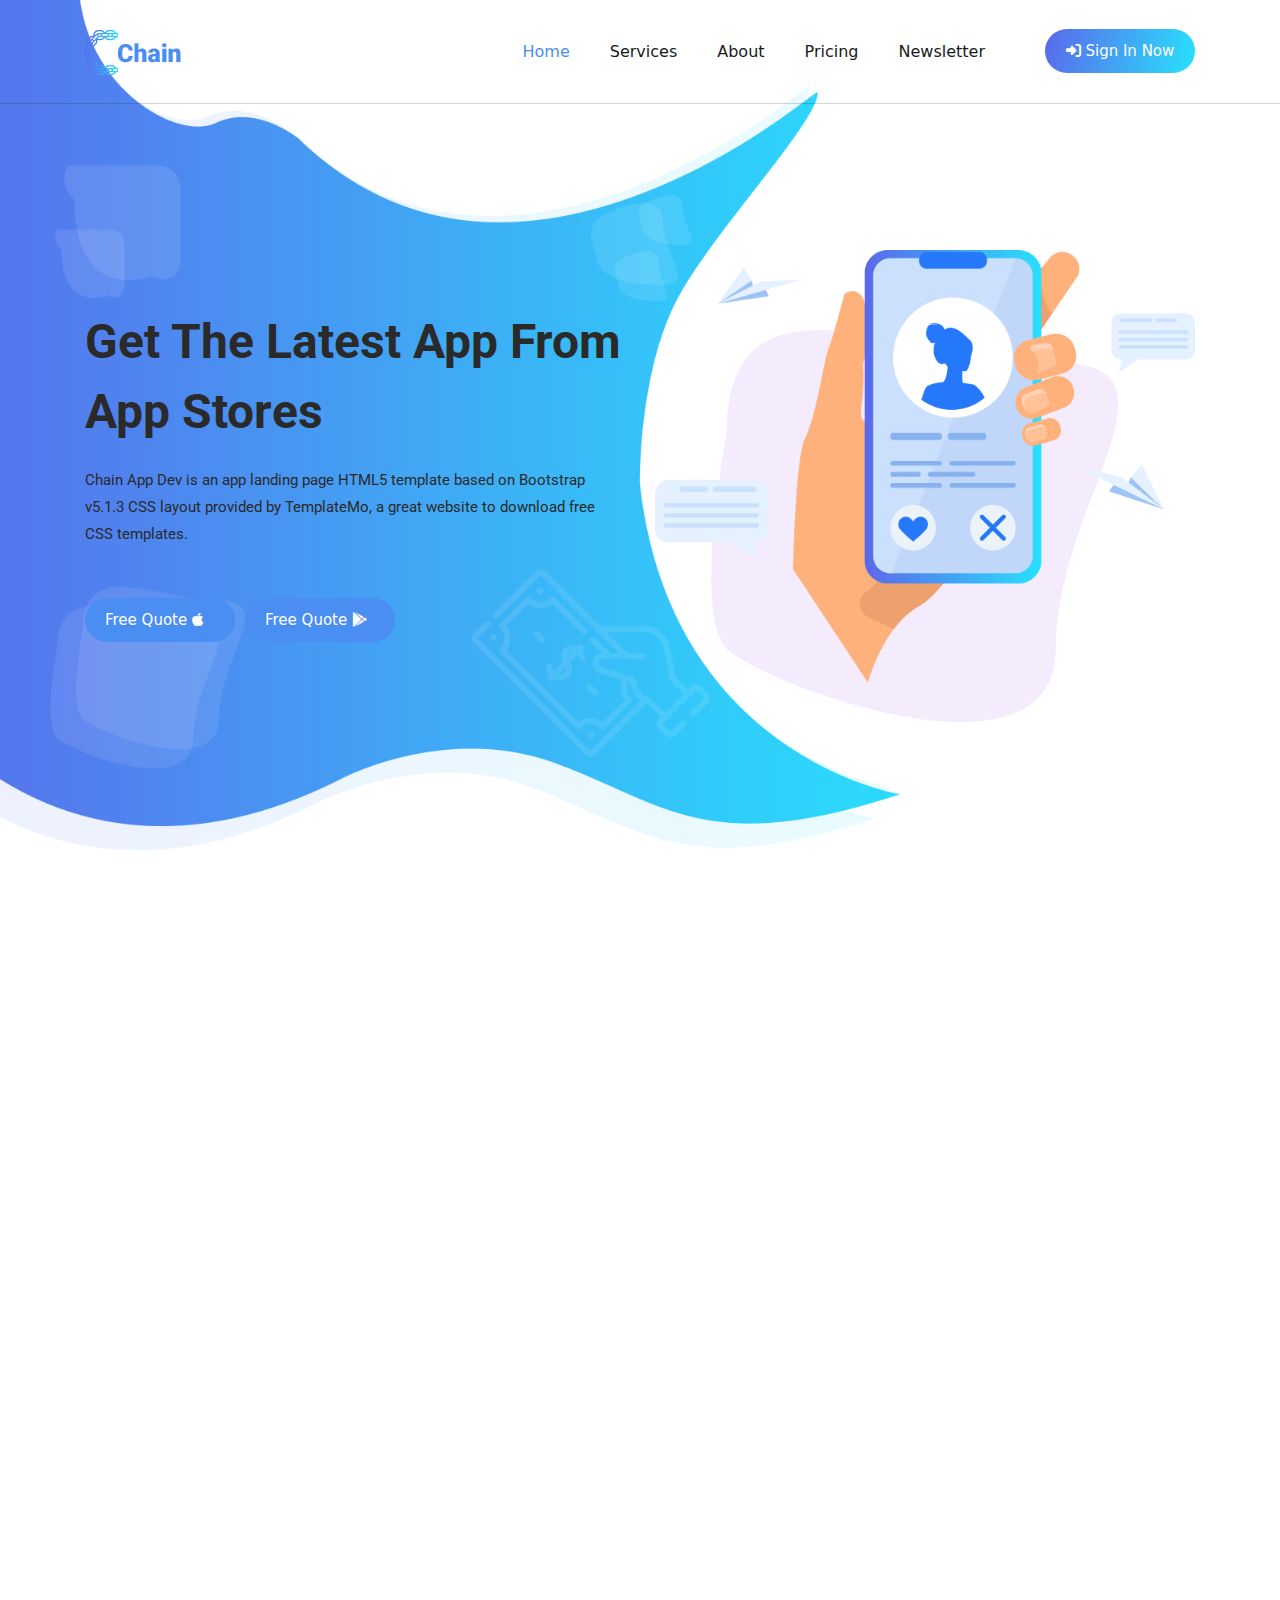
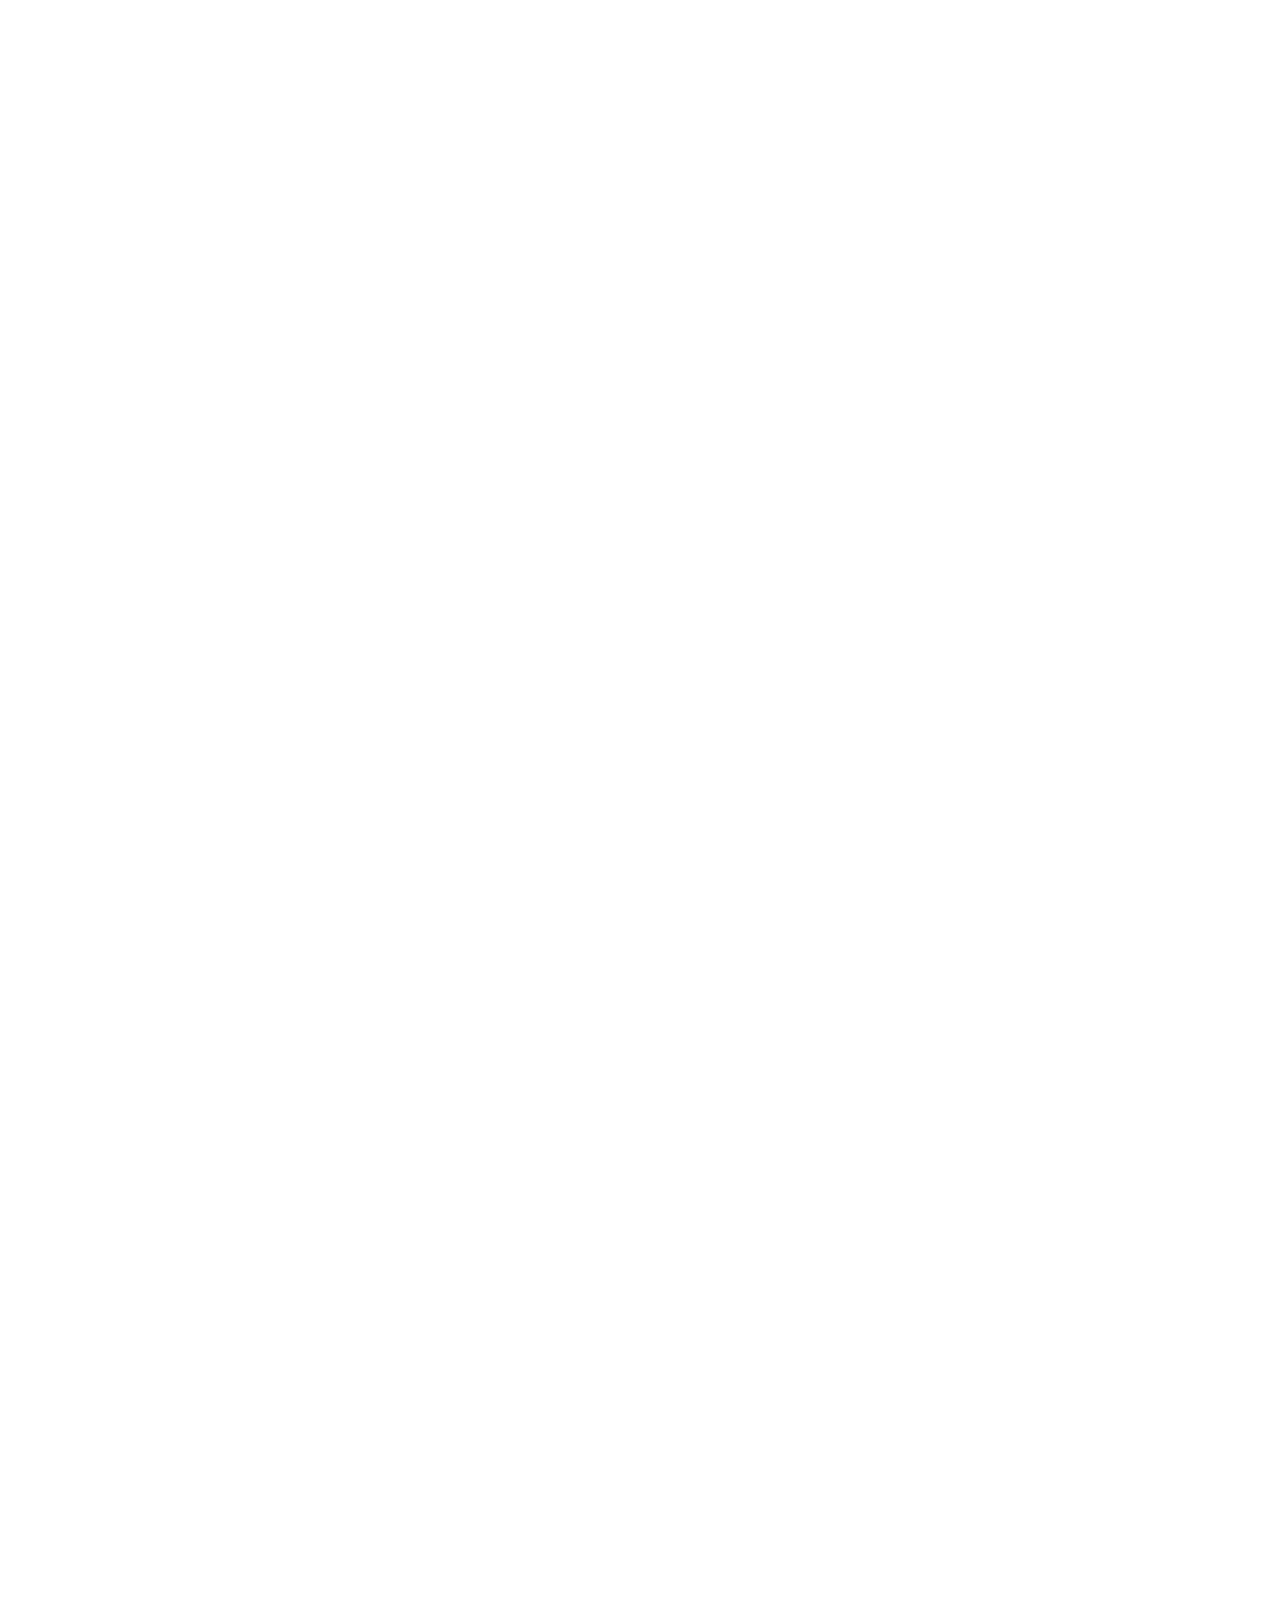
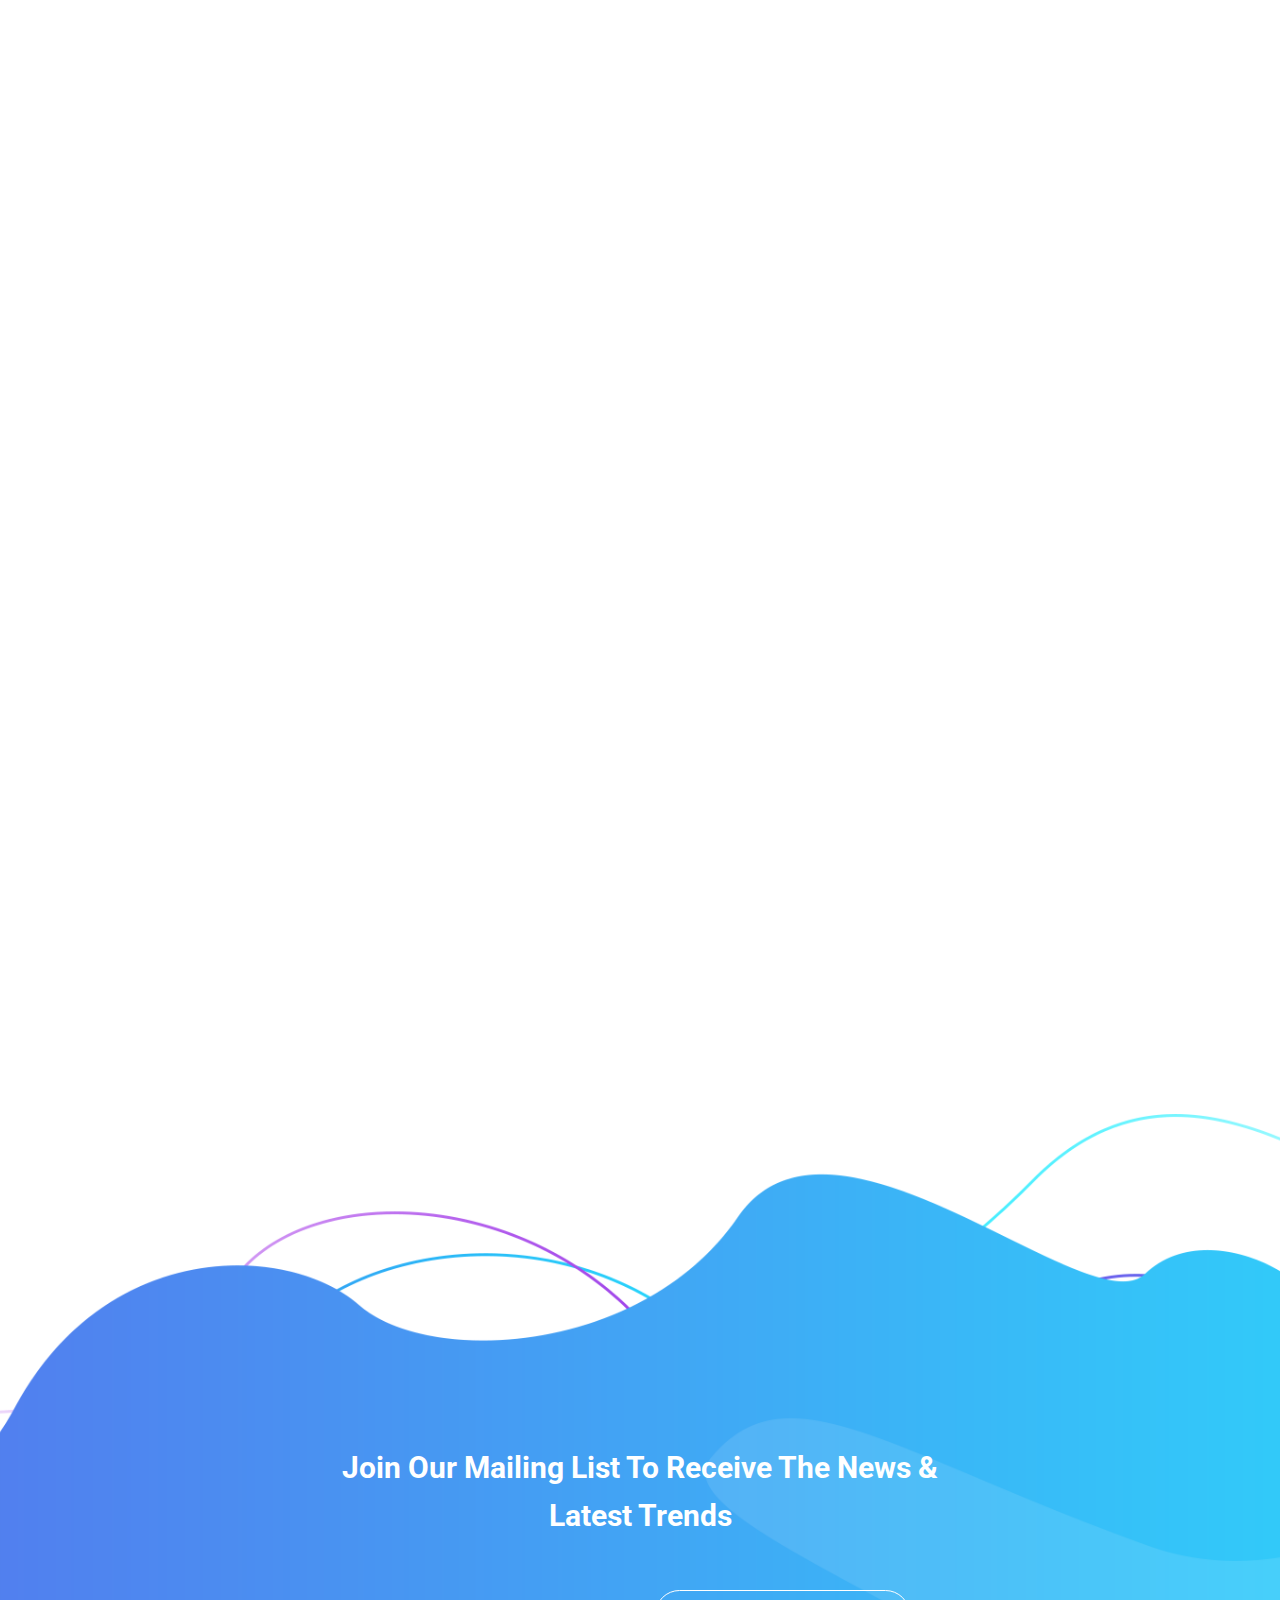
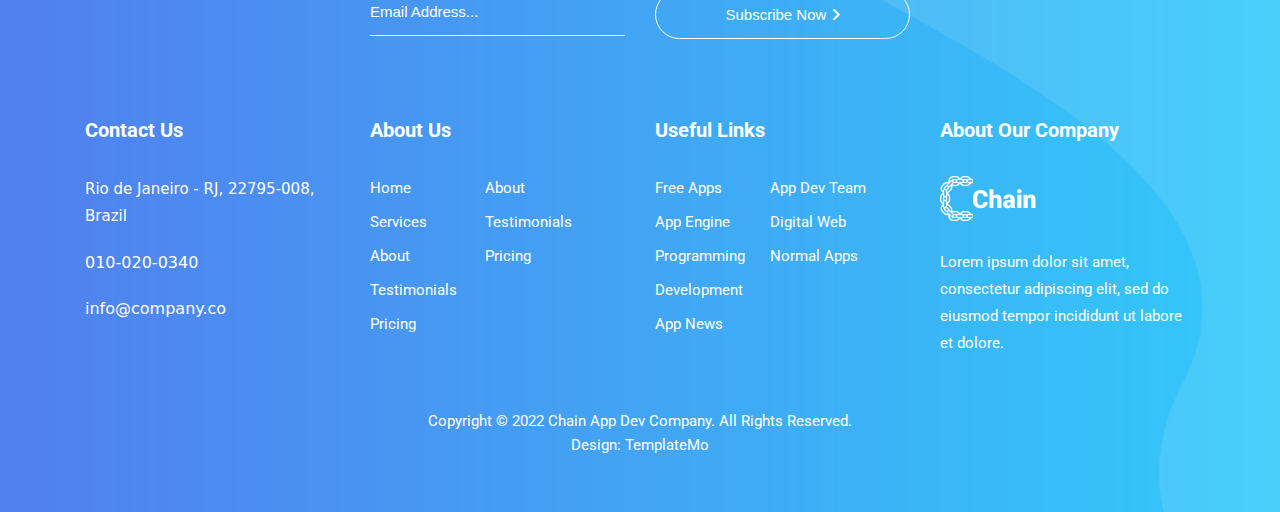
<file: Chain/index.html>
<!DOCTYPE html>
<html lang="en">
  <head>
    <meta charset="UTF-8" />
    <meta name="viewport" content="width=device-width, initial-scale=1.0" />
    <title>Chain</title>
    <link
      rel="icon"
      href="https://cdn.icon-icons.com/icons2/2072/PNG/512/chain_connect_hyper_internet_link_security_web_icon_127072.png"
    />
    <link rel="preconnect" href="https://fonts.googleapis.com" />
    <!-- Google Fonts -->
    <link rel="preconnect" href="https://fonts.gstatic.com" crossorigin />
    <link
      href="https://fonts.googleapis.com/css2?family=Roboto&display=swap"
      rel="stylesheet"
    />
    <link rel="stylesheet" href="styles/all.css" />
    <!-- Font Awesome -->
    <link rel="stylesheet" type="text/css" href="styles/app.css" />
    <link rel="stylesheet" type="text/css" href="styles/grid.css" />

    <!-- Scripts -->
    <script defer src="script/app.js"></script>
  </head>
  <body>
    <header class="header">
      <div class="container">
        <div class="row">
          <div class="col-12">
            <nav class="nav">
              <div class="nav-mobail">
                <div class="nav-logo">
                  <img src="image/logo.png" class="nav-logo__img" />
                </div>
                <div class="nav-btn">
                  <i class="fa fa-bars"></i>
                </div>
              </div>
              <div class="nav-menu">
                <ul class="menu">
                  <li class="menu__item">
                    <a href="#home" class="menu__link">Home</a>
                  </li>
                  <li class="menu__item">
                    <a href="#services" class="menu__link">Services</a>
                  </li>
                  <li class="menu__item">
                    <a href="#about" class="menu__link">About</a>
                  </li>
                  <li class="menu__item">
                    <a href="#pricing" class="menu__link">Pricing</a>
                  </li>
                  <li class="menu__item">
                    <a href="#newsletter" class="menu__link">Newsletter</a>
                  </li>
                </ul>
                <div class="nav-menu__btn">
                  <a href="#" class="nav-menu__link btn">
                    <i class="fa fa-sign-in-alt"></i>
                    <!-- icon -->
                    Sign In Now
                  </a>
                </div>
              </div>
            </nav>
          </div>
        </div>
      </div>
    </header>
    <main class="main">
      <section class="main-banner item" id="home">
        <div class="container">
          <div class="row align-items-center">
            <div class="col-12 col-lg-6">
              <div class="main-banner__content">
                <h1 class="main-banner__title">
                  Get The Latest App From App Stores
                </h1>
                <p class="main-banner__caption caption">
                  Chain App Dev is an app landing page HTML5 template based on
                  Bootstrap v5.1.3 CSS layout provided by TemplateMo, a great
                  website to download free CSS templates.
                </p>
                <div class="main-banner__links">
                  <a href="#" class="main-banner__link btn">
                    Free Quote
                    <i class="fa-brands fa-apple"></i>
                  </a>
                  <a href="#" class="main-banner__link btn">
                    Free Quote
                    <i class="fa-brands fa-google-play"></i>
                  </a>
                </div>
              </div>
            </div>
            <div class="col-12 col-lg-6">
              <div class="main-banner__image">
                <img
                  src="image/slider-dec.png"
                  alt="slider dec"
                  class="main-banner__img"
                />
              </div>
            </div>
          </div>
        </div>
      </section>
      <section class="services item" id="services">
        <div class="container">
          <div class="row">
            <div class="col-12">
              <div class="services-heading">
                <h2 class="services-heading__title title-two line">
                  Amazing
                  <span class="title__link--color">Services & Features</span>
                  For You
                </h2>
                <p class="services-heading__caption caption caption-width">
                  If you need the greatest collection of HTML templates for your
                  business, please visit
                  <a href="#" class="services-heading__caption--color"
                    >TooCSS</a
                  >
                  Blog. If you need to have a contact form PHP script, go to
                  <a href="#" class="services-heading__caption--color"
                    >our contact page</a
                  >
                  for more information.
                </p>
              </div>
            </div>
            <div class="col-12 col-lg-6 col-xl-3">
              <div class="service">
                <div class="service__logo">
                  <img
                    src="image/icon/service-icon-01.png"
                    alt=""
                    class="service__logo-img"
                  />
                </div>
                <h3 class="service__title title-tree">App Maintenance</h3>
                <p class="service__caption caption">
                  You are not allowed to redistribute this template ZIP file on
                  any other website.
                </p>
                <a href="#" class="service__link">
                  Read Me
                  <i class="fa fa-arrow-right"></i>
                </a>
              </div>
            </div>
            <div class="col-12 col-lg-6 col-xl-3">
              <div class="service">
                <div class="service__logo">
                  <img
                    src="image/icon/service-icon-02.png"
                    alt=""
                    class="service__logo-img"
                  />
                </div>
                <h3 class="service__title title-tree">Rocket Speed of App</h3>
                <p class="service__caption caption">
                  You are allowed to use the Chain App Dev HTML template. Feel
                  free to modify or edit this layout.
                </p>
                <a href="#" class="service__link">
                  Read Me
                  <i class="fa fa-arrow-right"></i>
                </a>
              </div>
            </div>
            <div class="col-12 col-lg-6 col-xl-3">
              <div class="service">
                <div class="service__logo">
                  <img
                    src="image/icon/service-icon-03.png"
                    alt=""
                    class="service__logo-img"
                  />
                </div>
                <h3 class="service__title title-tree">Multi Workflow Idea</h3>
                <p class="service__caption caption">
                  If this template is beneficial for your work, please support
                  us
                  <a href="#" class="service__caption--color"
                    >a little via PayPal</a
                  >. Thank you.
                </p>
                <a href="#" class="service__link">
                  Read Me
                  <i class="fa fa-arrow-right"></i>
                </a>
              </div>
            </div>
            <div class="col-12 col-lg-6 col-xl-3">
              <div class="service">
                <div class="service__logo">
                  <img
                    src="image/icon/service-icon-04.png"
                    alt=""
                    class="service__logo-img"
                  />
                </div>
                <h3 class="service__title title-tree">24/7 Help & Support</h3>
                <p class="service__caption caption">
                  Lorem ipsum dolor consectetur adipiscing elit sedder
                  williamsburg photo booth quinoa and fashion axe.
                </p>
                <a href="#" class="service__link">
                  Read Me
                  <i class="fa fa-arrow-right"></i>
                </a>
              </div>
            </div>
          </div>
        </div>
      </section>
      <section class="about item" id="about">
        <div class="container">
          <div class="row align-items-center">
            <div class="col-12 col-xl-6">
              <div class="about-heading">
                <h2 class="about-heading__title title-two line-left">
                  About <a href="#" class="title__link--color">What We Do</a> &
                  Who We Are
                </h2>
                <p class="about-heading__caption caption">
                  Lorem ipsum dolor sit amet, consectetur adipiscing elit, sed
                  do eismod tempor incididunt ut labore et dolore magna.
                </p>
              </div>
              <div class="row">
                <div class="col-12 col-lg-6">
                  <div class="about__item">
                    <a href="#" class="about__item-link">Maintance Problems</a>
                    <p class="about__item-caption caption">Lorem Ipsum Text</p>
                  </div>
                </div>
                <div class="col-12 col-lg-6">
                  <div class="about__item">
                    <a href="#" class="about__item-link">24/7 Support & Help</a>
                    <p class="about__item-caption caption">Lorem Ipsum Text</p>
                  </div>
                </div>
                <div class="col-12 col-lg-6">
                  <div class="about__item">
                    <a href="#" class="about__item-link">Fixing Issues About</a>
                    <p class="about__item-caption caption">Lorem Ipsum Text</p>
                  </div>
                </div>
                <div class="col-12 col-lg-6">
                  <div class="about__item about__item--mbottom">
                    <a href="#" class="about__item-link">Co.Development</a>
                    <p class="about__item-caption caption">Lorem Ipsum Text</p>
                  </div>
                </div>
              </div>
              <p class="about__caption caption">
                Lorem ipsum dolor sit amet, consectetur adipiscing elit, sed do
                eismod tempor idunte ut labore et dolore adipiscing magna.
              </p>
              <div class="about__btn">
                <a href="#" class="about__link btn">Start 14-Day Free Trial</a>
              </div>
              <span class="about__text">*No Credit Card Required</span>
            </div>
            <div class="col-12 col-xl-6">
              <div class="about-image">
                <img
                  src="image/about-right-dec.png"
                  alt="image"
                  class="about__img"
                />
              </div>
            </div>
          </div>
        </div>
      </section>
      <section class="comment">
        <div class="container">
          <div class="row align-items-center">
            <div class="col-12">
              <div class="comment-heading">
                <h2 class="comment-heading__title title-two line">
                  Check What
                  <a href="#" class="title__link--color">The Clients Say</a>
                  About Our App Dev
                </h2>
                <p class="comment-heading__caption caption caption-width">
                  Lorem ipsum dolor sit amet, consectetur adipiscing elit, sed
                  do eismod tempor incididunt ut labore et dolore magna.
                </p>
              </div>
            </div>
            <div class="col-12 col-xl-7">
              <div class="comment-clients">
                <div class="client highlight" id="1">
                  <div class="client-desc">
                    <h3 class="client-desc__name title-tree">
                      David Martino Co
                    </h3>
                    <p class="client-desc__date caption">30 November 2021</p>
                  </div>
                  <div class="client-info">
                    <p class="client-info__job">Financial Apps</p>
                    <div class="client-info__rating">
                      <i class="fa fa-star"></i>
                      <i class="fa fa-star"></i>
                      <i class="fa fa-star"></i>
                      <i class="fa fa-star"></i>
                      <i class="fa fa-star"></i>
                      4.8
                    </div>
                  </div>
                </div>
                <div class="client" id="2">
                  <div class="client-desc">
                    <h3 class="client-desc__name title-tree">
                      Jake Harris Nyo
                    </h3>
                    <p class="client-desc__date caption">29 November 2021</p>
                  </div>
                  <div class="client-info">
                    <p class="client-info__job">Digital Business</p>
                    <div class="client-info__rating">
                      <i class="fa fa-star"></i>
                      <i class="fa fa-star"></i>
                      <i class="fa fa-star"></i>
                      <i class="fa fa-star"></i>
                      <i class="fa fa-star"></i>
                      4.5
                    </div>
                  </div>
                </div>
                <div class="client" id="3">
                  <div class="client-desc">
                    <h3 class="client-desc__name title-tree">May Catherina</h3>
                    <p class="client-desc__date caption">27 November 2021</p>
                  </div>
                  <div class="client-info">
                    <p class="client-info__job">Business & Economics</p>
                    <div class="client-info__rating">
                      <i class="fa fa-star"></i>
                      <i class="fa fa-star"></i>
                      <i class="fa fa-star"></i>
                      <i class="fa fa-star"></i>
                      <i class="fa fa-star"></i>
                      4.7
                    </div>
                  </div>
                </div>
                <div class="client" id="4">
                  <div class="client-desc">
                    <h3 class="client-desc__name title-tree">Random User</h3>
                    <p class="client-desc__date caption">24 November 2021</p>
                  </div>
                  <div class="client-info">
                    <p class="client-info__job">New App Ecosystem</p>
                    <div class="client-info__rating">
                      <i class="fa fa-star"></i>
                      <i class="fa fa-star"></i>
                      <i class="fa fa-star"></i>
                      <i class="fa fa-star"></i>
                      <i class="fa fa-star"></i>
                      3.9
                    </div>
                  </div>
                </div>
                <div class="client" id="5">
                  <div class="client-desc">
                    <h3 class="client-desc__name title-tree">Mark Amber Do</h3>
                    <p class="client-desc__date caption">21 November 2021</p>
                  </div>
                  <div class="client-info">
                    <p class="client-info__job">Web Development</p>
                    <div class="client-info__rating">
                      <i class="fa fa-star"></i>
                      <i class="fa fa-star"></i>
                      <i class="fa fa-star"></i>
                      <i class="fa fa-star"></i>
                      <i class="fa fa-star"></i>
                      5.0
                    </div>
                  </div>
                </div>
              </div>
            </div>
            <div class="col-12 col-xl-5">
              <div
                class="comment-content client__comment--1 comment-content--show"
              >
                <div class="client-content">
                  <img
                    src="image/quote.png"
                    alt="qoute"
                    class="client-content__img"
                  />
                  <p class="client-content__caption">
                    “Lorem ipsum dolor sit amet, consectetur adpiscing elit, sed
                    do eismod tempor idunte ut labore et dolore magna aliqua
                    darwin kengan lorem ipsum dolor sit amet, consectetur picing
                    elit massive big blasta.”
                  </p>
                </div>
                <div class="client-person">
                  <img
                    src="image/users/user-4.jpg"
                    alt="client image"
                    class="client-person__img"
                  />
                  <div class="client-person__info">
                    <h3 class="client-person__name title-tree">
                      David Martino Co
                    </h3>
                    <p class="client-person__caption">CEO of David Company</p>
                  </div>
                </div>
              </div>
              <div class="comment-content client__comment--2">
                <div class="client-content">
                  <img
                    src="image/quote.png"
                    alt="qoute"
                    class="client-content__img"
                  />
                  <p class="client-content__caption">
                    “CTO, Lorem ipsum dolor sit amet, consectetur adpiscing
                    elit, sed do eismod tempor idunte ut labore et dolore magna
                    aliqua darwin kengan lorem ipsum dolor sit amet, consectetur
                    picing elit massive big blasta.”
                  </p>
                </div>
                <div class="client-person">
                  <img
                    src="image/users/user-1.jpg"
                    alt="client image"
                    class="client-person__img"
                  />
                  <div class="client-person__info">
                    <h3 class="client-person__name title-tree">Jake H. Nyo</h3>
                    <p class="client-person__caption">CTO of Digital Company</p>
                  </div>
                </div>
              </div>
              <div class="comment-content client__comment--3">
                <div class="client-content">
                  <img
                    src="image/quote.png"
                    alt="qoute"
                    class="client-content__img"
                  />
                  <p class="client-content__caption">
                    “May, Lorem ipsum dolor sit amet, consectetur adpiscing
                    elit, sed do eismod tempor idunte ut labore et dolore magna
                    aliqua darwin kengan lorem ipsum dolor sit amet, consectetur
                    picing elit massive big blasta.”
                  </p>
                </div>
                <div class="client-person">
                  <img
                    src="image/users/user-2.jpg"
                    alt="client image"
                    class="client-person__img"
                  />
                  <div class="client-person__info">
                    <h3 class="client-person__name title-tree">May C.</h3>
                    <p class="client-person__caption">
                      Founder of Catherina Co.
                    </p>
                  </div>
                </div>
              </div>
              <div class="comment-content client__comment--4">
                <div class="client-content">
                  <img
                    src="image/quote.png"
                    alt="qoute"
                    class="client-content__img"
                  />
                  <p class="client-content__caption">
                    “Mark, Lorem ipsum dolor sit amet, consectetur adpiscing
                    elit, sed do eismod tempor idunte ut labore et dolore magna
                    aliqua darwin kengan lorem ipsum dolor sit amet, consectetur
                    picing elit massive big blasta.”
                  </p>
                </div>
                <div class="client-person">
                  <img
                    src="image/users/user-3.jpg"
                    alt="client image"
                    class="client-person__img"
                  />
                  <div class="client-person__info">
                    <h3 class="client-person__name title-tree">Mark Am</h3>
                    <p class="client-person__caption">CTO, Amber Do Company</p>
                  </div>
                </div>
              </div>
              <div class="comment-content client__comment--5">
                <div class="client-content">
                  <img
                    src="image/quote.png"
                    alt="qoute"
                    class="client-content__img"
                  />
                  <p class="client-content__caption">
                    “Lorem ipsum dolor sit amet, consectetur adpiscing elit, sed
                    do eismod tempor idunte ut labore et dolore magna aliqua
                    darwin kengan lorem ipsum dolor sit amet, consectetur picing
                    elit massive big blasta.”
                  </p>
                </div>
                <div class="client-person">
                  <img
                    src="image/users/user-1.jpg"
                    alt="client image"
                    class="client-person__img"
                  />
                  <div class="client-person__info">
                    <h3 class="client-person__name title-tree">Random Staff</h3>
                    <p class="client-person__caption">
                      Manager, Digital Company
                    </p>
                  </div>
                </div>
              </div>
            </div>
          </div>
        </div>
      </section>
      <section class="pricing item" id="pricing">
        <div class="container">
          <div class="row align-items-center">
            <div class="col-12">
              <div class="prices-heading">
                <h2 class="prices-heading__title title-two line">
                  We Have The Best Pre-Order
                  <a href="#" class="title__link--color">Prices</a> You Can Get
                </h2>
                <p class="prices-heading__caption caption caption-width">
                  Lorem ipsum dolor sit amet, consectetur adipiscing elit, sed
                  do eismod tempor incididunt ut labore et dolore magna.
                </p>
              </div>
            </div>
            <div class="col-12 col-xl-4">
              <div class="price">
                <span class="price__press">$12</span>
                <h3 class="price__title title-tree">Standard Plan App</h3>
                <img
                  src="image/pricing-table-01.png"
                  alt="pricing"
                  class="price__img"
                />
                <ul class="price-menu">
                  <li class="price-menu__item">Lorem Ipsum Dolores</li>
                  <li class="price-menu__item">20 TB of Storage</li>
                  <li class="price-menu__item text-disabled">
                    Life-time Support
                  </li>
                  <li class="price-menu__item text-disabled">
                    Premium Add-Ons
                  </li>
                  <li class="price-menu__item text-disabled">
                    Fastest Network
                  </li>
                  <li class="price-menu__item text-disabled">More Options</li>
                </ul>
                <a href="#" class="price__link btn">Purchase This Plan Now</a>
              </div>
            </div>
            <div class="col-12 col-xl-4">
              <div class="price price-active">
                <span class="price__press price__press--mbottom">$25</span>
                <h3 class="price__title title-tree">Business Plan App</h3>
                <img
                  src="image/pricing-table-01.png"
                  alt="pricing"
                  class="price__img"
                />
                <ul class="price-menu">
                  <li class="price-menu__item">Lorem Ipsum Dolores</li>
                  <li class="price-menu__item">50 TB of Storage</li>
                  <li class="price-menu__item">Life-time Support</li>
                  <li class="price-menu__item">Premium Add-Ons</li>
                  <li class="price-menu__item text-disabled">
                    Fastest Network
                  </li>
                  <li class="price-menu__item text-disabled">More Options</li>
                </ul>
                <a href="#" class="price__link price__link--mbottom btn"
                  >Purchase This Plan Now</a
                >
              </div>
            </div>
            <div class="col-12 col-xl-4">
              <div class="price">
                <span class="price__press">$66</span>
                <h3 class="price__title title-tree">Premium Plan App</h3>
                <img
                  src="image/pricing-table-01.png"
                  alt="pricing"
                  class="price__img"
                />
                <ul class="price-menu">
                  <li class="price-menu__item">Lorem Ipsum Dolores</li>
                  <li class="price-menu__item">120 TB of Storage</li>
                  <li class="price-menu__item">Life-time Support</li>
                  <li class="price-menu__item">Premium Add-Ons</li>
                  <li class="price-menu__item">Fastest Network</li>
                  <li class="price-menu__item">More Options</li>
                </ul>
                <a href="#" class="price__link btn">Purchase This Plan Now</a>
              </div>
            </div>
          </div>
        </div>
      </section>
    </main>
    <footer class="footer item" id="newsletter">
      <div class="container">
        <div class="row align-items-center">
          <div class="col-12">
            <div class="footer-heading">
              <h2 class="footer-heading__title title-two">
                Join Our Mailing List To Receive The News & Latest Trends
              </h2>
              <form class="footer-heading__form">
                <div class="row justify-content-center">
                  <div class="col-12 col-sm-6 col-lg-4 col-xl-3">
                    <input
                      type="email"
                      placeholder="Email Address..."
                      class="footer-heading__email"
                    />
                  </div>
                  <div class="col-12 col-sm-6 col-lg-4 col-xl-3">
                    <button class="footer-heading__btn">
                      Subscribe Now
                      <i class="fa fa-angle-right"></i>
                    </button>
                  </div>
                </div>
              </form>
            </div>
          </div>
          <div class="col-12 col-md-6 col-xl-3">
            <div class="footer-pages footer-pages--mbottom">
              <h4 class="footer-pages__title title-four">Contact Us</h4>
              <p class="footer-pages__caption footer-pages__caption--padding">
                Rio de Janeiro - RJ, 22795-008, Brazil
              </p>
              <a href="#" class="footer-pages__link">010-020-0340</a>
              <a href="#" class="footer-pages__link">info@company.co</a>
            </div>
          </div>
          <div class="col-12 col-md-6 col-xl-3">
            <div class="footer-pages">
              <h4 class="footer-pages__title title-four">About Us</h4>
              <div class="footer-pages__list">
                <ul class="footer-list">
                  <li class="footer-list__item">
                    <a href="#" class="footer-list__link">Home</a>
                  </li>
                  <li class="footer-list__item">
                    <a href="#" class="footer-list__link">Services</a>
                  </li>
                  <li class="footer-list__item">
                    <a href="#" class="footer-list__link">About</a>
                  </li>
                  <li class="footer-list__item">
                    <a href="#" class="footer-list__link">Testimonials</a>
                  </li>
                  <li class="footer-list__item">
                    <a href="#" class="footer-list__link">Pricing</a>
                  </li>
                </ul>
                <ul class="footer-list">
                  <li class="footer-list__item">
                    <a href="#" class="footer-list__link">About</a>
                  </li>
                  <li class="footer-list__item">
                    <a href="#" class="footer-list__link">Testimonials</a>
                  </li>
                  <li class="footer-list__item">
                    <a href="#" class="footer-list__link">Pricing</a>
                  </li>
                </ul>
              </div>
            </div>
          </div>
          <div class="col-12 col-md-6 col-xl-3">
            <div class="footer-pages">
              <h4 class="footer-pages__title title-four">Useful Links</h4>
              <div class="footer-pages__list">
                <ul class="footer-list">
                  <li class="footer-list__item">
                    <a href="#" class="footer-list__link">Free Apps</a>
                  </li>
                  <li class="footer-list__item">
                    <a href="#" class="footer-list__link">App Engine</a>
                  </li>
                  <li class="footer-list__item">
                    <a href="#" class="footer-list__link">Programming</a>
                  </li>
                  <li class="footer-list__item">
                    <a href="#" class="footer-list__link">Development</a>
                  </li>
                  <li class="footer-list__item">
                    <a href="#" class="footer-list__link">App News</a>
                  </li>
                </ul>
                <ul class="footer-list">
                  <li class="footer-list__item">
                    <a href="#" class="footer-list__link">App Dev Team</a>
                  </li>
                  <li class="footer-list__item">
                    <a href="#" class="footer-list__link">Digital Web</a>
                  </li>
                  <li class="footer-list__item">
                    <a href="#" class="footer-list__link">Normal Apps</a>
                  </li>
                </ul>
              </div>
            </div>
          </div>
          <div class="col-12 col-md-6 col-xl-3">
            <div class="footer-pages">
              <h4 class="footer-pages__title title-four">About Our Company</h4>
              <img src="image/white-logo.png" class="footer-pages__img" />
              <p class="footer-pages__caption">
                Lorem ipsum dolor sit amet, consectetur adipiscing elit, sed do
                eiusmod tempor incididunt ut labore et dolore.
              </p>
            </div>
          </div>
          <div class="col-12">
            <div class="footer-copyright">
              <p class="footer-copyright__caption">
                Copyright © 2022 Chain App Dev Company. All Rights Reserved.
              </p>
              <p class="footer-copyright__caption">Design: TemplateMo</p>
            </div>
          </div>
        </div>
      </div>
    </footer>
  </body>
</html>
</file>
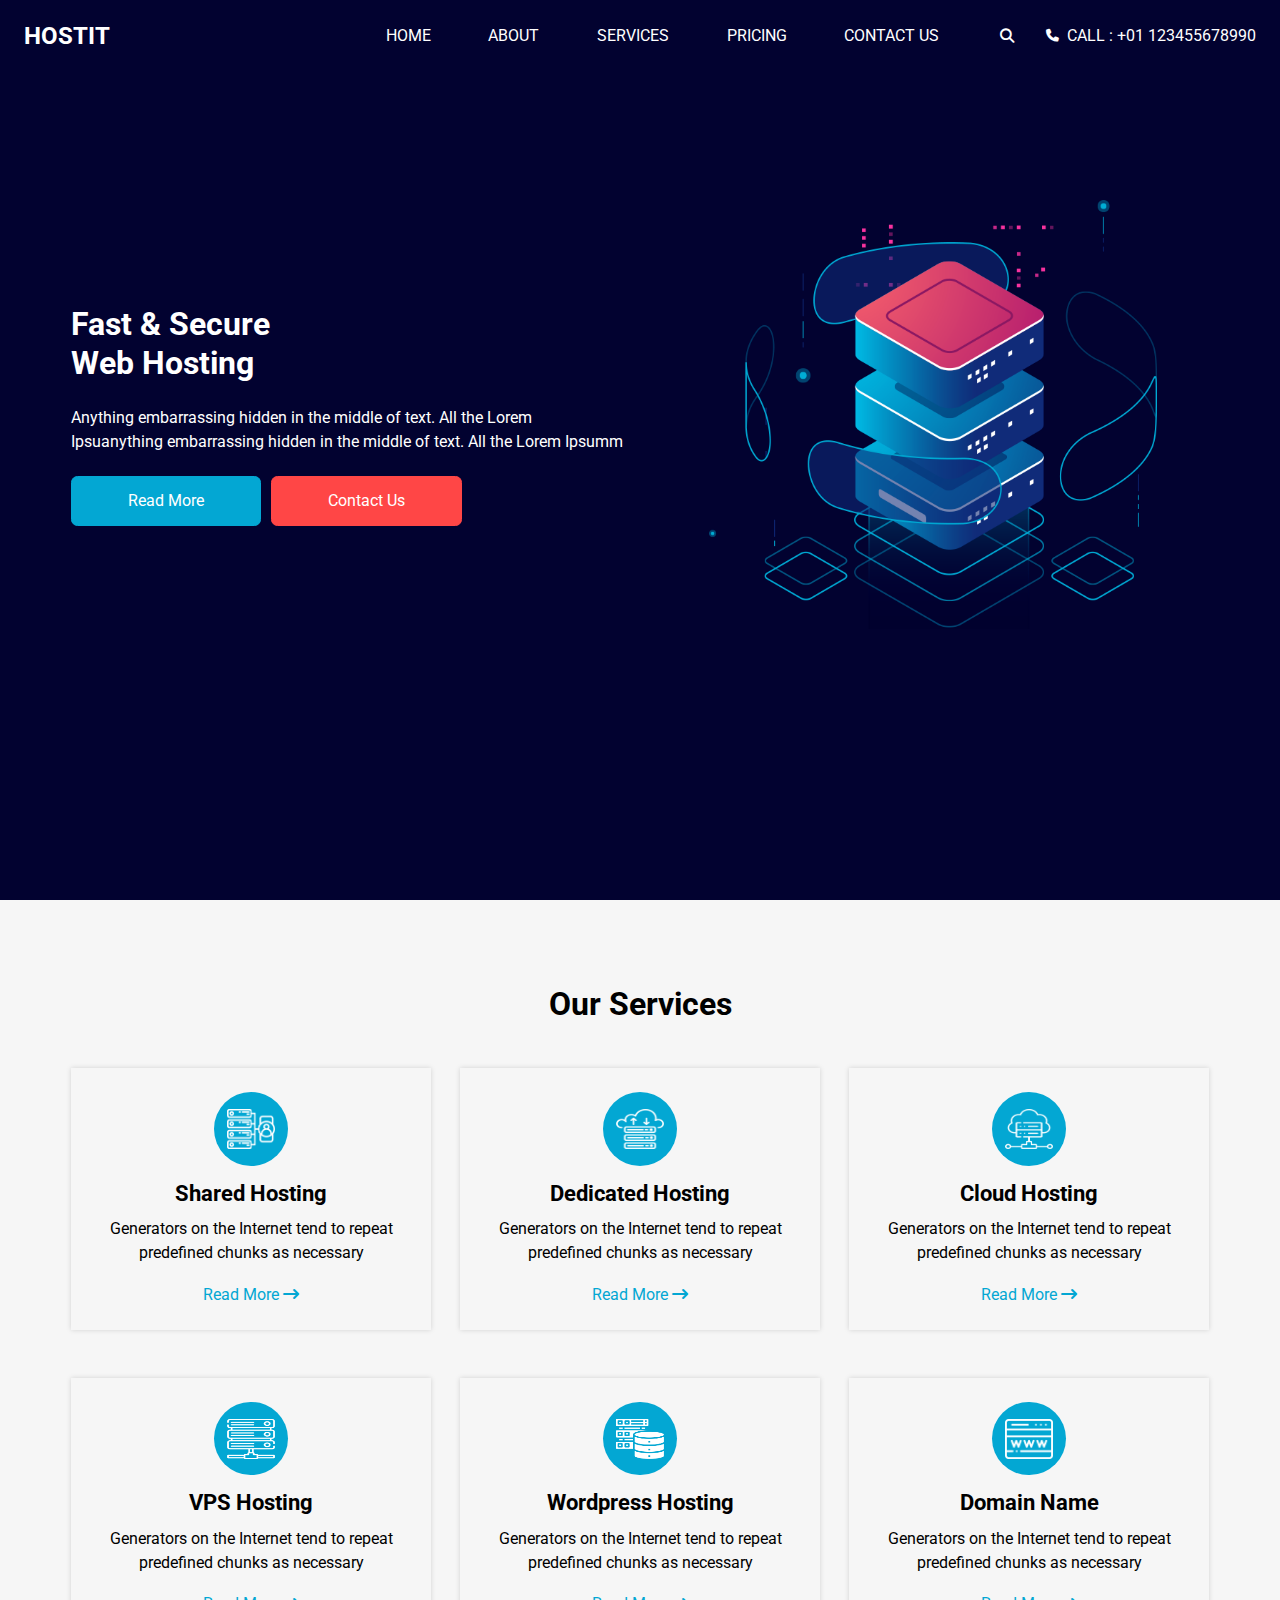
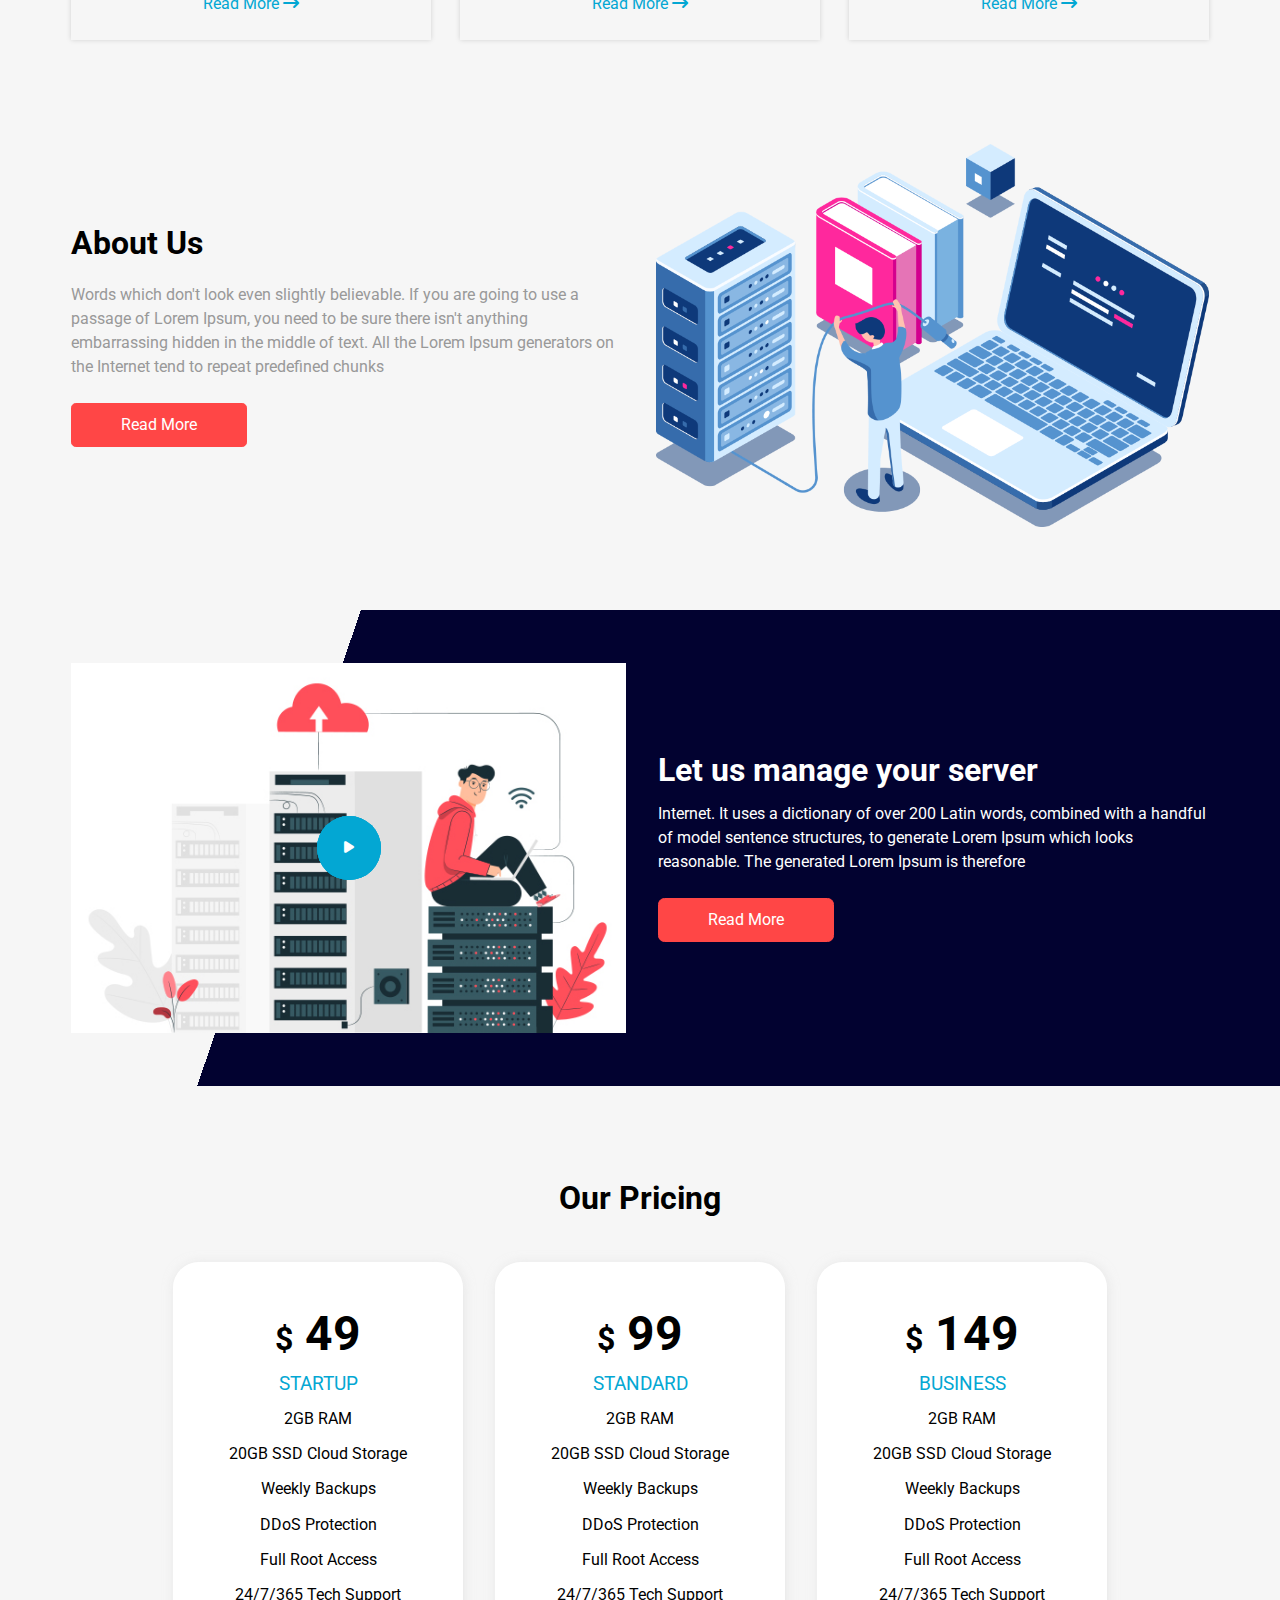
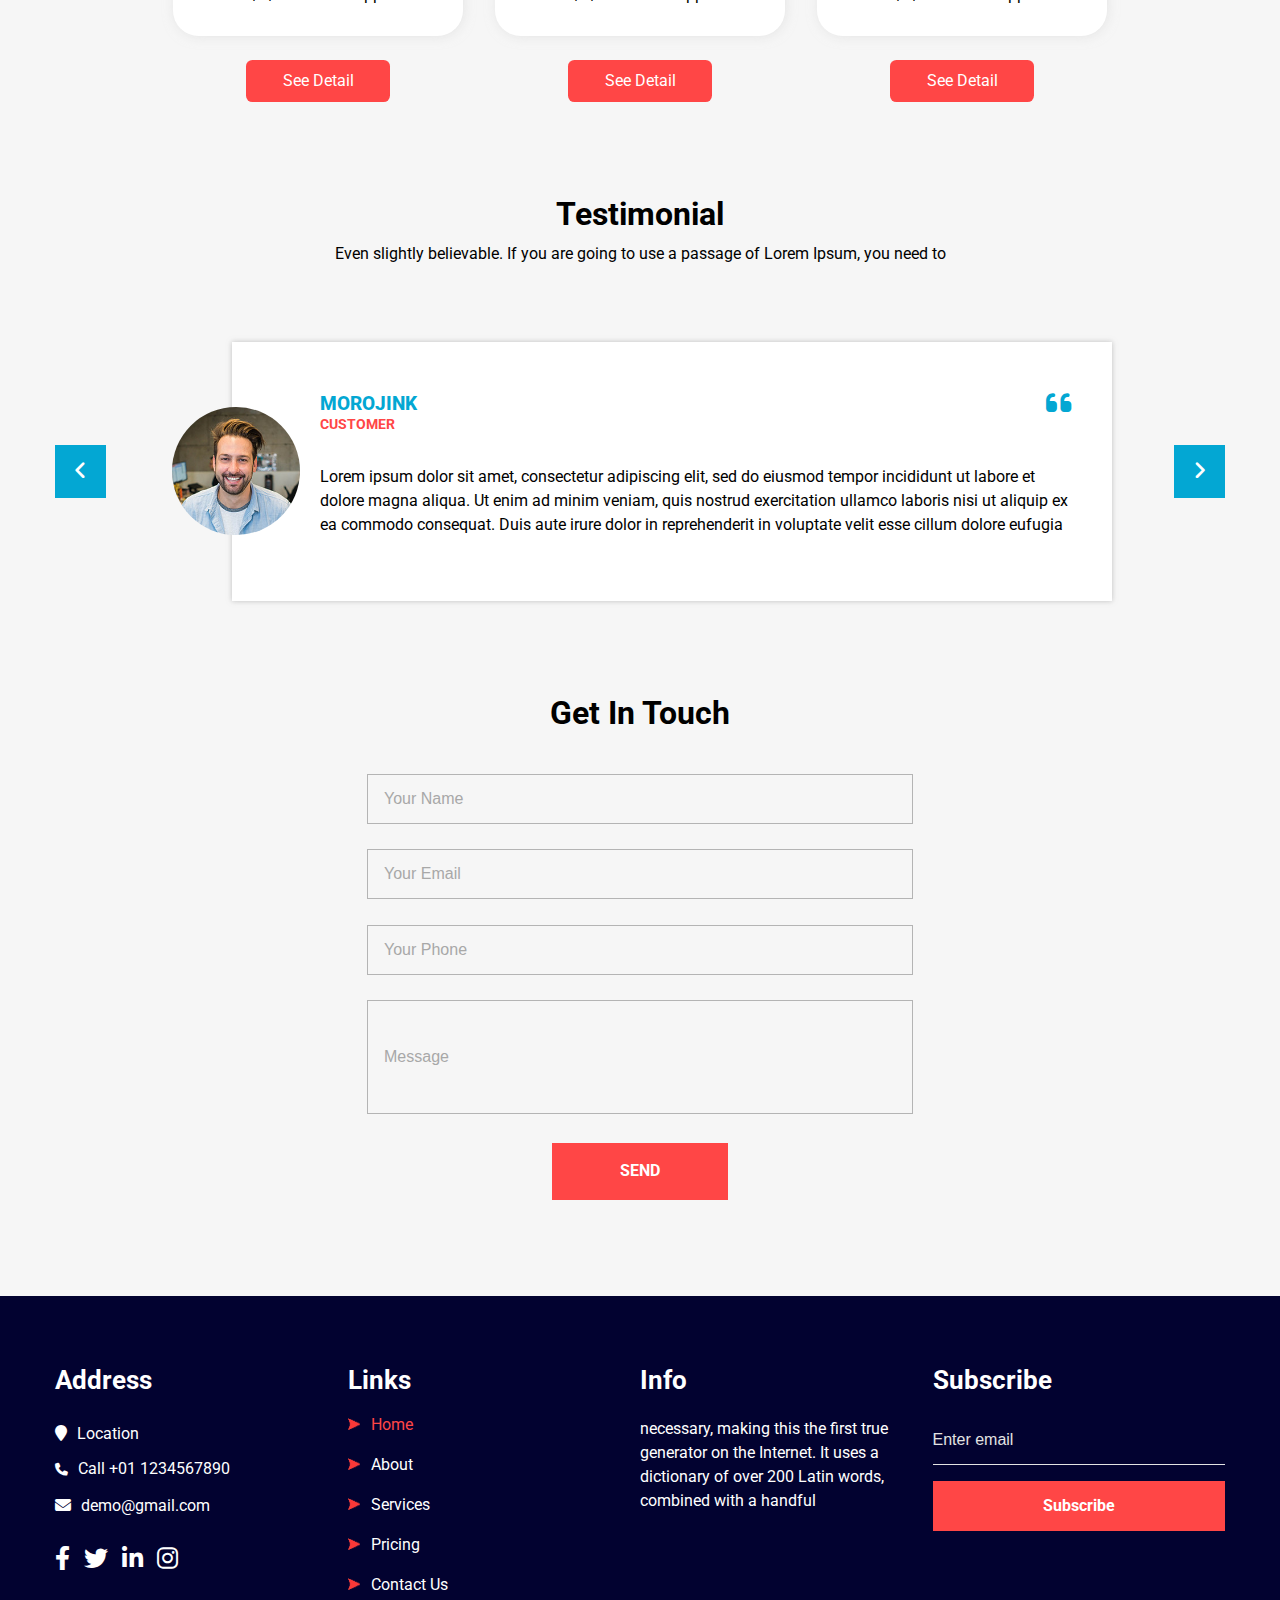
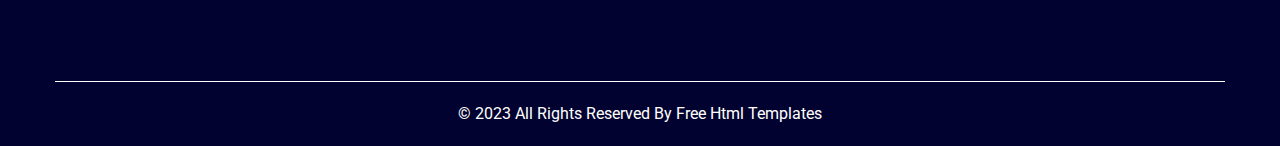
<file: Hostit/index.html>
<!DOCTYPE html>
<html lang="en">
<head>
  <meta charset="UTF-8">
  <meta name="viewport" content="width=device-width, initial-scale=1.0">
  <title>Hostit</title>
  <link rel="preconnect" href="https://fonts.googleapis.com">
  <link rel="preconnect" href="https://fonts.gstatic.com" crossorigin>
  <link href="https://fonts.googleapis.com/css2?family=Poppins&family=Roboto:wght@300&display=swap" rel="stylesheet">
  <link rel="stylesheet" type="text/css" href="css/style.css">
  <link rel="stylesheet" href="css/all.css">
  <link rel="icon" type="image/icon" href="images/fevicon.png">
</head>
<body>
  <header class="header">
    <section class="header__top">
      <a href="#" class="header__logo">HOSTIT</a>
      <div class="header__menu">
        <nav class="nav">
          <ul class="menu">
            <li class="menu__item">
              <a href="#" class="menu__link">home</a>
            </li>
            <li class="menu__item">
              <a href="#" class="menu__link">about</a>
            </li>
            <li class="menu__item">
              <a href="#" class="menu__link">services</a>
            </li>
            <li class="menu__item">
              <a href="#" class="menu__link">pricing</a>
            </li>
            <li class="menu__item">
              <a href="#" class="menu__link">contact us</a>
            </li>
          </ul>
        </nav>
        <div class="header__relationship">
          <i class="fa fa-magnifying-glass"></i>
          <div class="header__call">
            <i class="fa fa-phone"></i>
            CALL : +01 123455678990
          </div>
        </div>
      </div>
    </section>
    <section class="header__main">
      <div class="container">
        <div class="row">
          <div class="header__content">
            <h1 class="header__content-title title">Fast & Secure Web Hosting</h1>
            <p class="header__content-caption">Anything embarrassing hidden in the middle of text. All the Lorem Ipsuanything embarrassing hidden in the middle of text. All the Lorem Ipsumm</p>
            <div class="header__content-links">
              <a href="#" class="header__content-link btn-link blue">Read More</a>
              <a href="#" class="header__content-link btn-link red">Contact Us</a>
            </div>
          </div>
          <div class="header__picture">
            <img src="images/slider-img.png" alt="image header" class="header__main-img">
          </div>
        </div>
      </div>
    </section>
  </header>
  <main class="main">
    <section class="services">
      <div class="container">
        <h1 class="services__title title">Our Services</h1>
        <div class="wrapper">

          <div class="service">
            <div class="service__logo">
              <img src="images/s1.png" alt="image service" class="service__img">
            </div>
            <h2 class="service__title">Shared Hosting</h2>
            <p class="service__caption">Generators on the Internet tend to repeat predefined chunks as necessary</p>
            <a href="#" class="service__link">
              Read More
              <i class="fa fa-arrow-right-long"></i>
            </a>
          </div>

          <div class="service">
            <div class="service__logo">
              <img src="images/s2.png" alt="image service" class="service__img">
            </div>
            <h2 class="service__title">Dedicated Hosting</h2>
            <p class="service__caption">Generators on the Internet tend to repeat predefined chunks as necessary</p>
            <a href="#" class="service__link">
              Read More
              <i class="fa fa-arrow-right-long"></i>
            </a>
          </div>

          <div class="service">
            <div class="service__logo">
              <img src="images/s3.png" alt="image service" class="service__img">
            </div>
            <h2 class="service__title">Cloud Hosting</h2>
            <p class="service__caption">Generators on the Internet tend to repeat predefined chunks as necessary</p>
            <a href="#" class="service__link">
              Read More
              <i class="fa fa-arrow-right-long"></i>
            </a>
          </div>

          <div class="service">
            <div class="service__logo">
              <img src="images/s4.png" alt="image service" class="service__img">
            </div>
            <h2 class="service__title">VPS Hosting</h2>
            <p class="service__caption">Generators on the Internet tend to repeat predefined chunks as necessary</p>
            <a href="#" class="service__link">
              Read More
              <i class="fa fa-arrow-right-long"></i>
            </a>
          </div>

          <div class="service">
            <div class="service__logo">
              <img src="images/s5.png" alt="image service" class="service__img">
            </div>
            <h2 class="service__title">Wordpress Hosting</h2>
            <p class="service__caption">Generators on the Internet tend to repeat predefined chunks as necessary</p>
            <a href="#" class="service__link">
              Read More
              <i class="fa fa-arrow-right-long"></i>
            </a>
          </div>

          <div class="service">
            <div class="service__logo">
              <img src="images/s6.png" alt="image service" class="service__img">
            </div>
            <h2 class="service__title">Domain Name</h2>
            <p class="service__caption">Generators on the Internet tend to repeat predefined chunks as necessary</p>
            <a href="#" class="service__link">
              Read More
              <i class="fa fa-arrow-right-long"></i>
            </a>
          </div>

        </div>
      </div>
    </section>
    <section class="aboutUs">
      <div class="aboutUs__content">
        <div class="container">
          <div class="row">
            <div class="aboutUs__desc">
              <h1 class="aboutUs__title title">About Us</h1>
              <p class="aboutUs__caption">
                Words which don't look even slightly believable. If you are going to use a passage of Lorem Ipsum, you need to be sure there isn't anything embarrassing hidden in the middle of text. All the Lorem Ipsum generators on the Internet tend to repeat predefined chunks
              </p>
              <div class="aboutUs__btn">
                <a href="#" class="aboutUs__link btn-link red-white">Read More</a>
              </div>
            </div>
            <div class="aboutUs__picture">
              <img src="images/about-img.png" alt="image about" class="aboutUs__img">
            </div>
          </div>
        </div>
      </div>
      <div class="aboutUs__manage">
        <div class="container">
          <div class="row">
            <div class="manage__movie">
              <div class="movie">
                <button class="btn-animation circle">
                  <i class="fa fa-play"></i>
                  <div class="anime1 circle"></div>
                  <div class="anime2 circle"></div>
                </button>
              </div>
            </div>
            <div class="manage__content">
              <h1 class="manage__title title">Let us manage your server</h1>
              <p class="manage__caption">Internet. It uses a dictionary of over 200 Latin words, combined with a handful of model sentence structures, to generate Lorem Ipsum which looks reasonable. The generated Lorem Ipsum is therefore</p>
              <div class="manage__btn">
                <a href="#" class="manage__link btn-link red">Read More</a>
              </div>
            </div>
          </div>
        </div>
      </div>
    </section>
    <section class="prices">
      <div class="container">
        <h1 class="prices__title title">Our Pricing</h1>
        <div class="wrapper justify__content--center">
          <div class="price__item">
            <div class="price__content">
              <h2 class="price__number">$<span class="price__number--bold"> 49</span></h2>
              <h4 class="price__state">STARTUP</h4>
              <ul class="price__list-caption">
                <li class="price__item-caption">2GB RAM</li>
                <li class="price__item-caption">20GB SSD Cloud Storage</li>
                <li class="price__item-caption">Weekly Backups</li>
                <li class="price__item-caption">DDoS Protection</li>
                <li class="price__item-caption">Full Root Access</li>
                <li class="price__item-caption">24/7/365 Tech Support</li>
              </ul>
            </div>
            <div class="price__btn">
              <a href="#" class="price__link btn-link">See Detail</a>
            </div>
          </div>

          <div class="price__item">
            <div class="price__content">
              <h2 class="price__number">$<span class="price__number--bold"> 99</span></h2>
              <h4 class="price__state">STANDARD</h4>
              <ul class="price__list-caption">
                <li class="price__item-caption">2GB RAM</li>
                <li class="price__item-caption">20GB SSD Cloud Storage</li>
                <li class="price__item-caption">Weekly Backups</li>
                <li class="price__item-caption">DDoS Protection</li>
                <li class="price__item-caption">Full Root Access</li>
                <li class="price__item-caption">24/7/365 Tech Support</li>
              </ul>
            </div>
            <div class="price__btn">
              <a href="#" class="price__link btn-link">See Detail</a>
            </div>
          </div>

          <div class="price__item">
            <div class="price__content">
              <h2 class="price__number">$<span class="price__number--bold"> 149</span></h2>
              <h4 class="price__state">BUSINESS</h4>
              <ul class="price__list-caption">
                <li class="price__item-caption">2GB RAM</li>
                <li class="price__item-caption">20GB SSD Cloud Storage</li>
                <li class="price__item-caption">Weekly Backups</li>
                <li class="price__item-caption">DDoS Protection</li>
                <li class="price__item-caption">Full Root Access</li>
                <li class="price__item-caption">24/7/365 Tech Support</li>
              </ul>
            </div>
            <div class="price__btn">
              <a href="#" class="price__link btn-link">See Detail</a>
            </div>
          </div>
        </div>
      </div>
    </section>
    <section class="comments">
      <div class="container">
        <div class="comments__head">
          <h1 class="comments__title title">Testimonial</h1>
          <p class="comments__caption">Even slightly believable. If you are going to use a passage of Lorem Ipsum, you need to</p>
        </div>
        <div class="comments__slider">
          <i class="fa fa-angle-left angle"></i>
          <div class="comment__box">
            <div class="comment">
            <div class="comment__profile">
              <img src="images/client.jpg" alt="picture client" class="comment__img">
            </div>
            <div class="comment__personal-info">
              <div class="comment__title">
                <h2 class="comment__person">MOROJINK</h2>
                <i class="fa fa-quote-left"></i>
              </div>
              <h4 class="comment__state">CUSTOMER</h4>
              <p class="comment__desc">Lorem ipsum dolor sit amet, consectetur adipiscing elit, sed do eiusmod tempor incididunt ut labore et dolore magna aliqua. Ut enim ad minim veniam, quis nostrud exercitation ullamco laboris nisi ut aliquip ex ea commodo consequat. Duis aute irure dolor in reprehenderit in voluptate velit esse cillum dolore eufugia</p>
            </div>
            </div>
          </div>
          <i class="fa fa-angle-right angle"></i>
        </div>
        <div class="comment__import">
          <h1 class="form__title title">Get In Touch</h1>
          <form class="form">
            <input type="text" class="form__input" name="fname" placeholder="Your Name">
            <input type="email" class="form__input" name="email" placeholder="Your Email">
            <input type="number" class="form__input" name="phone" placeholder="Your Phone">
            <input type="text" class="form__input form__input--height" name="message" placeholder="Message">
            <div class="form__btn">
              <a href="#" class="form__link btn-link red-white">SEND</a>
            </div>
          </form>
        </div>
      </div>
    </section>
  </main>
  <footer class="footer">
    <div class="container">
      <div class="row footer-row">


          <div class="contactUs column">
            <h4 class="contactUS__title footer__title">Address</h4>
            <ul class="contactUs__menu">
              <li class="contactUs__menu-item">
                <i class="fa fa-map-marker contactUs__menu--margin"></i>
                <span>Location</span>
              </li>
              <li class="contactUs__menu-item">
                <i class="fa fa-phone contactUs__menu--margin"></i>
                <span>Call +01 1234567890</span>
              </li>
              <li class="contactUs__menu-item">
                <i class="fa fa-envelope contactUs__menu--margin"></i>
                <span>demo@gmail.com</span>
              </li>
            </ul>
            <div class="contactUs__pages">
              <a href="#" class="contactUs__menu-link">
                <i class="fa-brands fa-facebook-f"></i>
              </a>
              <a href="#" class="contactUs__menu-link">
                <i class="fa-brands fa-twitter"></i>
              </a>
              <a href="#" class="contactUs__menu-link">
                <i class="fa-brands fa-linkedin-in"></i>
              </a>
              <a href="#" class="contactUs__menu-link">
                <i class="fa-brands fa-instagram"></i>
              </a>
            </div>
          </div>
          
          <div class="links column">
            <h4 class="links__title footer__title">Links</h4>
            <ul class="links__menu">
              <li class="links__menu-item links__item--active">
                <img src="images/nav-bullet.png" alt="" class="links__menu-logo">
                <a href="#" class="links__menu-link">Home</a>
              </li>
              <li class="links__menu-item">
                <img src="images/nav-bullet.png" alt="" class="links__menu-logo">
                <a href="#" class="links__menu-link">About</a>
              </li>
              <li class="links__menu-item">
                <img src="images/nav-bullet.png" alt="" class="links__menu-logo">
                <a href="#" class="links__menu-link">Services</a>
              </li>
              <li class="links__menu-item">
                <img src="images/nav-bullet.png" alt="" class="links__menu-logo">
                <a href="#" class="links__menu-link">Pricing</a>
              </li>
              <li class="links__menu-item">
                <img src="images/nav-bullet.png" alt="" class="links__menu-logo">
                <a href="#" class="links__menu-link">Contact Us</a>
              </li>
            </ul>
          </div>
        
          <div class="more-info column">
            <h4 class="more-info__title footer__title">Info</h4>
            <p class="more-info__caption">necessary, making this the first true generator on the Internet. It uses a dictionary of over 200 Latin words, combined with a handful</p>
          </div>

          <div class="subscribe column">
            <h4 class="subscribe__title footer__title">Subscribe</h4>
            <input type="email" class="subscribe__filed" placeholder="Enter email">
            <div class="subscribe__btn">
              <a href="#" class="subscribe__link btn-link red">Subscribe</a>
            </div>
          </div>


      </div>
      <div class="copy-right">
        <h5>© 2023 All Rights Reserved By Free Html Templates</h5>
      </div>
    </div>
  </footer>
</body>
</html>
</file>
<file: Chain/styles/grid.css>
/*
* Prefixed by https://autoprefixer.github.io
* PostCSS: v8.4.14,
* Autoprefixer: v10.4.7
* Browsers: last 4 version
*/

.container {
  width: 100%;
  margin-right: auto;
  margin-left: auto;
  padding-right: 15px;
  padding-left: 15px;
}
.row {
  display: -webkit-box;
  display: -ms-flexbox;
  display: flex;
  -ms-flex-wrap: wrap;
  flex-wrap: wrap;
  margin-right: -15px;
  margin-left: -15px;
}
.row > * {
  padding-right: 15px;
  padding-left: 15px;
}
.col {
  max-width: 100%;
  -webkit-box-flex: 1;
  -ms-flex-positive: 1;
  flex-grow: 1;
}
.col-1 {
  width: 8.333333%;
  -webkit-box-flex: 0;
  -ms-flex: 0 0 auto;
  flex: 0 0 auto;
}
.col-2 {
  width: 16.666666%;
  -webkit-box-flex: 0;
  -ms-flex: 0 0 auto;
  flex: 0 0 auto;
}
.col-3 {
  width: 25%;
  -webkit-box-flex: 0;
  -ms-flex: 0 0 auto;
  flex: 0 0 auto;
}
.col-4 {
  width: 33.333333%;
  -webkit-box-flex: 0;
  -ms-flex: 0 0 auto;
  flex: 0 0 auto;
}
.col-5 {
  width: 41.666666%;
  -webkit-box-flex: 0;
  -ms-flex: 0 0 auto;
  flex: 0 0 auto;
}
.col-6 {
  width: 50%;
  -webkit-box-flex: 0;
  -ms-flex: 0 0 auto;
  flex: 0 0 auto;
}
.col-7 {
  width: 58.333333%;
  -webkit-box-flex: 0;
  -ms-flex: 0 0 auto;
  flex: 0 0 auto;
}
.col-8 {
  width: 66.666666%;
  -webkit-box-flex: 0;
  -ms-flex: 0 0 auto;
  flex: 0 0 auto;
}
.col-9 {
  width: 75%;
  -webkit-box-flex: 0;
  -ms-flex: 0 0 auto;
  flex: 0 0 auto;
}
.col-10 {
  width: 83.333333%;
  -webkit-box-flex: 0;
  -ms-flex: 0 0 auto;
  flex: 0 0 auto;
}
.col-11 {
  width: 91.666666%;
  -webkit-box-flex: 0;
  -ms-flex: 0 0 auto;
  flex: 0 0 auto;
}
.col-12 {
  width: 100%;
  -webkit-box-flex: 0;
  -ms-flex: 0 0 auto;
  flex: 0 0 auto;
}

/* sm */
@media (min-width: 576px) {
  .container {
    width: 540px;
  }
  .col-sm-1 {
    width: 8.333333%;
    -webkit-box-flex: 0;
    -ms-flex: 0 0 auto;
    flex: 0 0 auto;
  }
  .col-sm-2 {
    width: 16.666666%;
    -webkit-box-flex: 0;
    -ms-flex: 0 0 auto;
    flex: 0 0 auto;
  }
  .col-sm-3 {
    width: 25%;
    -webkit-box-flex: 0;
    -ms-flex: 0 0 auto;
    flex: 0 0 auto;
  }
  .col-sm-4 {
    width: 33.333333%;
    -webkit-box-flex: 0;
    -ms-flex: 0 0 auto;
    flex: 0 0 auto;
  }
  .col-sm-5 {
    width: 41.666666%;
    -webkit-box-flex: 0;
    -ms-flex: 0 0 auto;
    flex: 0 0 auto;
  }
  .col-sm-6 {
    width: 50%;
    -webkit-box-flex: 0;
    -ms-flex: 0 0 auto;
    flex: 0 0 auto;
  }
  .col-sm-7 {
    width: 58.333333%;
    -webkit-box-flex: 0;
    -ms-flex: 0 0 auto;
    flex: 0 0 auto;
  }
  .col-sm-8 {
    width: 66.666666%;
    -webkit-box-flex: 0;
    -ms-flex: 0 0 auto;
    flex: 0 0 auto;
  }
  .col-sm-9 {
    width: 75%;
    -webkit-box-flex: 0;
    -ms-flex: 0 0 auto;
    flex: 0 0 auto;
  }
  .col-sm-10 {
    width: 83.333333%;
    -webkit-box-flex: 0;
    -ms-flex: 0 0 auto;
    flex: 0 0 auto;
  }
  .col-sm-11 {
    width: 91.666666%;
    -webkit-box-flex: 0;
    -ms-flex: 0 0 auto;
    flex: 0 0 auto;
  }
  .col-sm-12 {
    width: 100%;
    -webkit-box-flex: 0;
    -ms-flex: 0 0 auto;
    flex: 0 0 auto;
  }
}

/* md */
@media (min-width: 768px) {
  .container {
    width: 720px;
  }
  .col-md-1 {
    width: 8.333333%;
    -webkit-box-flex: 0;
    -ms-flex: 0 0 auto;
    flex: 0 0 auto;
  }
  .col-md-2 {
    width: 16.666666%;
    -webkit-box-flex: 0;
    -ms-flex: 0 0 auto;
    flex: 0 0 auto;
  }
  .col-md-3 {
    width: 25%;
    -webkit-box-flex: 0;
    -ms-flex: 0 0 auto;
    flex: 0 0 auto;
  }
  .col-md-4 {
    width: 33.333333%;
    -webkit-box-flex: 0;
    -ms-flex: 0 0 auto;
    flex: 0 0 auto;
  }
  .col-md-5 {
    width: 41.666666%;
    -webkit-box-flex: 0;
    -ms-flex: 0 0 auto;
    flex: 0 0 auto;
  }
  .col-md-6 {
    width: 50%;
    -webkit-box-flex: 0;
    -ms-flex: 0 0 auto;
    flex: 0 0 auto;
  }
  .col-md-7 {
    width: 58.333333%;
    -webkit-box-flex: 0;
    -ms-flex: 0 0 auto;
    flex: 0 0 auto;
  }
  .col-md-8 {
    width: 66.666666%;
    -webkit-box-flex: 0;
    -ms-flex: 0 0 auto;
    flex: 0 0 auto;
  }
  .col-md-9 {
    width: 75%;
    -webkit-box-flex: 0;
    -ms-flex: 0 0 auto;
    flex: 0 0 auto;
  }
  .col-md-10 {
    width: 83.333333%;
    -webkit-box-flex: 0;
    -ms-flex: 0 0 auto;
    flex: 0 0 auto;
  }
  .col-md-11 {
    width: 91.666666%;
    -webkit-box-flex: 0;
    -ms-flex: 0 0 auto;
    flex: 0 0 auto;
  }
  .col-md-12 {
    width: 100%;
    -webkit-box-flex: 0;
    -ms-flex: 0 0 auto;
    flex: 0 0 auto;
  }
}

/* lg */
@media (min-width: 992px) {
  .container {
    width: 960px;
  }
  .col-lg-1 {
    width: 8.333333%;
    -webkit-box-flex: 0;
    -ms-flex: 0 0 auto;
    flex: 0 0 auto;
  }
  .col-lg-2 {
    width: 16.666666%;
    -webkit-box-flex: 0;
    -ms-flex: 0 0 auto;
    flex: 0 0 auto;
  }
  .col-lg-3 {
    width: 25%;
    -webkit-box-flex: 0;
    -ms-flex: 0 0 auto;
    flex: 0 0 auto;
  }
  .col-lg-4 {
    width: 33.333333%;
    -webkit-box-flex: 0;
    -ms-flex: 0 0 auto;
    flex: 0 0 auto;
  }
  .col-lg-5 {
    width: 41.666666%;
    -webkit-box-flex: 0;
    -ms-flex: 0 0 auto;
    flex: 0 0 auto;
  }
  .col-lg-6 {
    width: 50%;
    -webkit-box-flex: 0;
    -ms-flex: 0 0 auto;
    flex: 0 0 auto;
  }
  .col-lg-7 {
    width: 58.333333%;
    -webkit-box-flex: 0;
    -ms-flex: 0 0 auto;
    flex: 0 0 auto;
  }
  .col-lg-8 {
    width: 66.666666%;
    -webkit-box-flex: 0;
    -ms-flex: 0 0 auto;
    flex: 0 0 auto;
  }
  .col-lg-9 {
    width: 75%;
    -webkit-box-flex: 0;
    -ms-flex: 0 0 auto;
    flex: 0 0 auto;
  }
  .col-lg-10 {
    width: 83.333333%;
    -webkit-box-flex: 0;
    -ms-flex: 0 0 auto;
    flex: 0 0 auto;
  }
  .col-lg-11 {
    width: 91.666666%;
    -webkit-box-flex: 0;
    -ms-flex: 0 0 auto;
    flex: 0 0 auto;
  }
  .col-lg-12 {
    width: 100%;
    -webkit-box-flex: 0;
    -ms-flex: 0 0 auto;
    flex: 0 0 auto;
  }
}

/* xl */
@media (min-width: 1200px) {
  .container {
    width: 1140px;
  }
  .col-xl-1 {
    width: 8.333333%;
    -webkit-box-flex: 0;
    -ms-flex: 0 0 auto;
    flex: 0 0 auto;
  }
  .col-xl-2 {
    width: 16.666666%;
    -webkit-box-flex: 0;
    -ms-flex: 0 0 auto;
    flex: 0 0 auto;
  }
  .col-xl-3 {
    width: 25%;
    -webkit-box-flex: 0;
    -ms-flex: 0 0 auto;
    flex: 0 0 auto;
  }
  .col-xl-4 {
    width: 33.333333%;
    -webkit-box-flex: 0;
    -ms-flex: 0 0 auto;
    flex: 0 0 auto;
  }
  .col-xl-5 {
    width: 41.666666%;
    -webkit-box-flex: 0;
    -ms-flex: 0 0 auto;
    flex: 0 0 auto;
  }
  .col-xl-6 {
    width: 50%;
    -webkit-box-flex: 0;
    -ms-flex: 0 0 auto;
    flex: 0 0 auto;
  }
  .col-xl-7 {
    width: 58.333333%;
    -webkit-box-flex: 0;
    -ms-flex: 0 0 auto;
    flex: 0 0 auto;
  }
  .col-xl-8 {
    width: 66.666666%;
    -webkit-box-flex: 0;
    -ms-flex: 0 0 auto;
    flex: 0 0 auto;
  }
  .col-xl-9 {
    width: 75%;
    -webkit-box-flex: 0;
    -ms-flex: 0 0 auto;
    flex: 0 0 auto;
  }
  .col-xl-10 {
    width: 83.333333%;
    -webkit-box-flex: 0;
    -ms-flex: 0 0 auto;
    flex: 0 0 auto;
  }
  .col-xl-11 {
    width: 91.666666%;
    -webkit-box-flex: 0;
    -ms-flex: 0 0 auto;
    flex: 0 0 auto;
  }
  .col-xl-12 {
    width: 100%;
    -webkit-box-flex: 0;
    -ms-flex: 0 0 auto;
    flex: 0 0 auto;
  }
}

/* xxl */
@media (min-width: 1400px) {
  .container {
    width: 1360px;
  }
  .col-xxl-1 {
    width: 8.333333%;
    -webkit-box-flex: 0;
    -ms-flex: 0 0 auto;
    flex: 0 0 auto;
  }
  .col-xxl-2 {
    width: 16.666666%;
    -webkit-box-flex: 0;
    -ms-flex: 0 0 auto;
    flex: 0 0 auto;
  }
  .col-xxl-3 {
    width: 25%;
    -webkit-box-flex: 0;
    -ms-flex: 0 0 auto;
    flex: 0 0 auto;
  }
  .col-xxl-4 {
    width: 33.333333%;
    -webkit-box-flex: 0;
    -ms-flex: 0 0 auto;
    flex: 0 0 auto;
  }
  .col-xxl-5 {
    width: 41.666666%;
    -webkit-box-flex: 0;
    -ms-flex: 0 0 auto;
    flex: 0 0 auto;
  }
  .col-xxl-6 {
    width: 50%;
    -webkit-box-flex: 0;
    -ms-flex: 0 0 auto;
    flex: 0 0 auto;
  }
  .col-xxl-7 {
    width: 58.333333%;
    -webkit-box-flex: 0;
    -ms-flex: 0 0 auto;
    flex: 0 0 auto;
  }
  .col-xxl-8 {
    width: 66.666666%;
    -webkit-box-flex: 0;
    -ms-flex: 0 0 auto;
    flex: 0 0 auto;
  }
  .col-xxl-9 {
    width: 75%;
    -webkit-box-flex: 0;
    -ms-flex: 0 0 auto;
    flex: 0 0 auto;
  }
  .col-xxl-10 {
    width: 83.333333%;
    -webkit-box-flex: 0;
    -ms-flex: 0 0 auto;
    flex: 0 0 auto;
  }
  .col-xxl-11 {
    width: 91.666666%;
    -webkit-box-flex: 0;
    -ms-flex: 0 0 auto;
    flex: 0 0 auto;
  }
  .col-xxl-12 {
    width: 100%;
    -webkit-box-flex: 0;
    -ms-flex: 0 0 auto;
    flex: 0 0 auto;
  }
}
</file>
<file: Chain/styles/app.css>
/* ==============================
              Css Reset
   ============================== */
/* http://meyerweb.com/eric/tools/css/reset/ 
   v2.0 | 20110126
   License: none (public domain)
*/

html,
body,
div,
span,
applet,
object,
iframe,
h1,
h2,
h3,
h4,
h5,
h6,
p,
blockquote,
pre,
a,
abbr,
acronym,
address,
big,
cite,
code,
del,
dfn,
em,
img,
ins,
kbd,
q,
s,
samp,
small,
strike,
strong,
sub,
sup,
tt,
var,
b,
u,
i,
center,
dl,
dt,
dd,
ol,
ul,
li,
fieldset,
form,
label,
legend,
table,
caption,
tbody,
tfoot,
thead,
tr,
th,
td,
article,
aside,
canvas,
details,
embed,
figure,
figcaption,
footer,
header,
hgroup,
menu,
nav,
output,
ruby,
section,
summary,
time,
mark,
audio,
video {
  margin: 0;
  padding: 0;
  border: 0;
  font-size: 100%;
  font: inherit;
  vertical-align: baseline;
}
/* HTML5 display-role reset for older browsers */
article,
aside,
details,
figcaption,
figure,
footer,
header,
hgroup,
menu,
nav,
section {
  display: block;
}
body {
  line-height: 1;
}
ol,
ul {
  list-style: none;
}
blockquote,
q {
  quotes: none;
}
blockquote:before,
blockquote:after,
q:before,
q:after {
  content: "";
  content: none;
}
table {
  border-collapse: collapse;
  border-spacing: 0;
}

/*
* Prefixed by https://autoprefixer.github.io
* PostCSS: v8.4.14,
* Autoprefixer: v10.4.7
* Browsers: last 4 version
*/

:root {
  --black: #191a20;
  --color-text: #2a2a2a;
  --color-caption: #afafaf;
  --bg-gray: #f7f7f7;
  --color-link: #4b8ef1;
  --color-service: #0d6efd;
  --banner-height: 85rem;
  --font-sans-serif: system-ui, Roboto, sans-serif;
  --section-transition: transform 2s, opacity 2s;
}
html {
  -webkit-box-sizing: border-box;
  box-sizing: border-box;
  font-size: 62.5%;
  scroll-behavior: smooth;
}
*,
*::before,
*::after {
  -webkit-box-sizing: inherit;
  box-sizing: inherit;
}
body {
  font-size: 1.6rem;
  line-height: 1.6;
  font-family: "Roboto", sans-serif;
  text-align: center;
  overflow-x: hidden;
}
a {
  text-decoration: none;
}
input {
  border: none;
  outline: none;
}

/* Component  */
.section--hidden {
  opacity: 0;
  transform: translateY(-10rem);
}
.btn {
  display: block;
  width: 15rem;
  border-radius: 3rem;
  font-family: var(--font-sans-serif);
  font-size: 1.5rem;
  font-weight: 500;
}
.title-two {
  font-size: 3rem;
  font-weight: 700;
  line-height: 1.2;
  color: var(--color-text);
  padding: 2rem 0;
  position: relative;
}
.title-tree {
  font-size: 2rem;
  font-weight: 700;
  color: var(--color-text);
}
.title-four {
  font-size: 2rem;
  font-weight: 700;
  color: #191a20;
}
.title__link--color {
  color: var(--color-link);
}
.caption {
  font-size: 1.5rem;
  line-height: 1.8;
  color: var(--color-caption);
}
.caption-width {
  max-width: 33rem;
  margin: 0 auto;
  padding: 2rem 0;
}
.section-heading {
  text-align: center;
  padding-bottom: 3rem;
}
.line::before,
.line::after,
.line-left::before,
.line-left::after {
  content: " ";
  display: block;
  width: 2rem;
  height: 0.3rem;
  border-radius: 1rem;
  background-color: #4b8ef1;
  position: absolute;
  bottom: 0;
  right: 0;
  left: 0;
  margin: 0 auto;
}
.line::before,
.line-left::before {
  right: 2.5rem;
}
.line::after,
.line-left::after {
  left: 2.5rem;
}
.text-disabled {
  color: #afafaf;
  text-decoration: line-through;
}
/* Helper Classes  */
.align-items-center {
  -webkit-box-align: center;
  -ms-flex-align: center;
  align-items: center;
}

/* ==============================
            start app css 
   ============================== */
/* ==============================   Header top   ============================== */
.header {
  background-color: transparent;
  border-bottom: 1px solid rgba(42, 42, 42, 0.2);
  position: absolute;
  right: 0;
  left: 0;
  top: 0;
}
.header__scroll {
  position: fixed;
  left: 0;
  right: 0;
  z-index: 1;
  border-bottom: none;
  background-color: #fff;
  box-shadow: 0px 5px 8px rgba(0, 0, 0, 0.03);
  transition: all 0.8s ease;
}
.header__scroll .nav-mobail {
  padding: 1rem 0;
}
.nav {
  position: relative;
}
.nav-mobail {
  display: -webkit-box;
  display: -ms-flexbox;
  display: flex;
  -webkit-box-align: center;
  -ms-flex-align: center;
  align-items: center;
  -webkit-box-pack: justify;
  -ms-flex-pack: justify;
  justify-content: space-between;
  transition: padding 1s ease;
  padding: 2rem 0;
}
.nav-logo {
  padding-top: 1rem;
}
.nav-logo__img {
}
.nav-btn {
  font-size: 2.5rem;
}
.nav-menu {
  width: 100%;
  height: 0;
  text-align: center;
  background-color: transparent;
  position: absolute;
  overflow: hidden;
  -webkit-transition: all 0.4s ease;
  -o-transition: all 0.4s ease;
  transition: all 0.4s ease;
}
.nav-menu--open {
  height: 340px;
}
.menu {
  font-family: var(--font-sans-serif);
  font-weight: 500;
  border-top: 1px solid rgba(42, 42, 42, 0);
}
.menu__item {
  padding: 1.5rem 0;
  background-color: var(--bg-gray);
  border-bottom: 1px solid #e7e7e7;
  -webkit-transition: all 0.3s ease;
  -o-transition: all 0.3s ease;
  transition: all 0.3s ease;
}
.menu__item:hover {
  background-color: #eee;
}
.menu__link {
  color: var(--black);
  position: relative;
  transition: all 0.3s ease;
}
.menu__item:hover .menu__link {
  color: var(--color-link);
}
.menu__link.active {
  color: var(--color-link);
}
.nav-menu__btn {
  width: 100%;
  background-color: #fff;
  border-bottom: 1px solid #e7e7e7;
}
.nav-menu__link {
  color: var(--black);
  background-color: var(--bg-gray);
  padding: 1.5rem 0;
  margin: 0 auto;
}
/* ==============================   Main banner   ============================== */
.main {
}
.main-banner {
  padding-top: 23rem;
}
.main-banner__content {
  text-align: center;
  -webkit-animation: bounceInLeft 3s;
  animation: bounceInLeft 2s;
}
.main-banner__title {
  font-size: 4.8rem;
  font-weight: 700;
  line-height: 7rem;
  color: var(--color-text);
}
.main-banner__caption {
  padding: 2rem 0;
}
.main-banner__links {
  display: -webkit-box;
  display: -ms-flexbox;
  display: flex;
  -webkit-box-pack: center;
  -ms-flex-pack: center;
  justify-content: center;
  padding: 3rem 0;
}
.main-banner__link {
  color: #fff;
  background-color: var(--color-link);
  padding: 1rem 2rem;
  margin-right: 1rem;
}
.main-banner__image {
  -webkit-animation: bounceInRight 3s;
  animation: bounceInRight 2s;
}
.main-banner__img {
  width: 100%;
  height: 100%;
}
/* ==============================   Services   ============================== */
.services {
  text-align: center;
  position: relative;
  padding-top: 10rem;
  transition: var(--section-transition);
}
.services::before {
  content: " ";
  background: url(../image/services-right-dec.png) no-repeat;
  background-size: cover;
  display: block;
  width: 116rem;
  height: 25rem;
  position: absolute;
  top: 0;
  right: 0;
  z-index: -1;
}
.services::after {
  content: " ";
  background: url(../image/services-left-dec.png) no-repeat;
  background-size: cover;
  display: block;
  width: 261px;
  height: 368px;
  position: absolute;
  bottom: -25rem;
  left: 0;
  z-index: -1;
}
.services-heading {
  padding-bottom: 6rem;
  -webkit-animation: bounceInDown 3s;
  animation: bounceInDown 3s;
}
.services-heading__title {
}
.services-heading__caption {
}
.services-heading__caption--color {
  color: var(--color-service);
}
.service {
  display: flex;
  flex-direction: column;
  justify-content: space-between;
  gap: 1rem;
  background-color: #fff;
  -webkit-box-shadow: 0px 0px 15px rgba(0, 0, 0, 0.1);
  box-shadow: 0px 0px 15px rgba(0, 0, 0, 0.1);
  border-radius: 1rem;
  border-top-right-radius: 5rem;
  padding: 3rem;
  -webkit-transition: all 1s;
  -o-transition: all 1s;
  transition: all 1s;

  margin-bottom: 3rem;
}
.service:hover {
  background-image: url(../image/service-bg.jpg);
  background-size: cover;
  background-repeat: no-repeat;
  background-position: right top;
}
.service:hover > * {
  color: #fff;
}
.service__logo {
  display: -webkit-box;
  display: -ms-flexbox;
  display: flex;
  -webkit-box-pack: end;
  -ms-flex-pack: end;
  justify-content: flex-end;
}
.service__logo-img {
}
.service__title {
  white-space: nowrap;
  overflow: hidden;
  -o-text-overflow: ellipsis;
  text-overflow: ellipsis;
}
.service__caption {
  font-family: var(--font-sans-serif);
}
.service__caption--color {
  color: var(--color-service);
}
.service__link {
  color: var(--color-service);
}
.service__link:hover i {
  -webkit-transition: all 0.5s ease;
  -o-transition: all 0.5s ease;
  transition: all 0.5s ease;
  -webkit-transform: translateX(8px);
  -ms-transform: translateX(8px);
  transform: translateX(8px);
}
/* ==============================   Main About   ============================== */
.about {
  text-align: center;
  position: relative;
  padding-top: 10rem;
  transition: var(--section-transition);
}
.about-heading {
  padding-bottom: 3rem;
}
.about-heading__title {
}
.about-heading__caption {
  padding: 2rem 0;
  margin: 0 auto;
}
.about__item {
  padding: 1rem 3rem;
  border-radius: 4rem;
  margin-bottom: 3rem;
  background-color: #fff;
  -webkit-box-shadow: 0px 0px 15px rgba(0, 0, 0, 0.07);
  box-shadow: 0px 0px 15px rgba(0, 0, 0, 0.07);
}
.about__item:hover .about__item-link {
  color: var(--color-link);
}
.about__item--mbottom {
  margin-bottom: 1rem;
}
.about__item-link {
  font-size: 2rem;
  font-weight: 700;
  color: var(--color-text);
  -webkit-transition: all 0.3s ease;
  -o-transition: all 0.3s ease;
  transition: all 0.3s ease;
}
.about__item-caption {
}
.about__caption {
  padding: 2rem 0;
  margin: 0 auto;
}
.about__btn {
  text-align: center;
  padding: 1rem 0;
}
.about__link {
  color: white;
  background-image: -o-linear-gradient(
    345deg,
    rgba(91, 104, 235, 1) 0%,
    rgba(40, 225, 253, 1) 100%
  );
  background-image: linear-gradient(
    105deg,
    rgba(91, 104, 235, 1) 0%,
    rgba(40, 225, 253, 1) 100%
  );
  width: 19rem;
  padding: 1rem 0;
  margin: 0 auto;
}
.about__text {
  color: #a7a7a7;
  font-size: 1.3rem;
}
.about-image {
  padding-top: 3rem;
}
.about__img {
  width: 100%;
  height: 100%;
}
/* ==============================   Main Comment   ============================== */
.comment {
  text-align: center;
  padding-top: 10rem;
  transition: var(--section-transition);
}
.comment-heading {
  padding-bottom: 6rem;
}
.comment-heading__title {
}
.comment-heading__caption {
}
.comment-clients {
}
.client {
  display: -webkit-box;
  display: -ms-flexbox;
  display: flex;
  -webkit-box-orient: vertical;
  -webkit-box-direction: normal;
  -ms-flex-direction: column;
  flex-direction: column;
  padding: 0 4rem;
  margin-bottom: 4rem;
}
.client.highlight .client-desc__name,
.client.highlight .client-info__rating {
  color: #4b8ef1;
}
.client-desc {
  padding: 0 1rem;
}
.client-desc__name {
  line-height: 1;
}
.client-desc__date {
}
.client-info {
  color: var(--color-caption);
}
.client-info__job {
  display: none;
  font-weight: 700;
  letter-spacing: -1px;
}
.client-info__rating {
  padding: 0 1rem;
}
.comment-content {
  height: 0;
  opacity: 0;
  overflow: hidden;
  transform: translateX(-5rem);
  transition: 1s cubic-bezier(0.075, 0.82, 0.165, 1);
}
.comment-content--show {
  transition-delay: 0.3s;
  height: auto;
  opacity: 1;
  transform: translateX(0);
}
.client-content {
  background: url(../image/client-bg.png) no-repeat;
  background-size: cover;
  border-radius: 5rem;
  text-align: left;
  padding: 6rem 3rem;
}
.client-content__img {
  margin-bottom: 2rem;
}
.client-content__caption {
  font-size: 1.5rem;
  line-height: 1.8;
  font-weight: 600;
  font-style: italic;
  color: #fff;
}
.client-person {
  display: -webkit-box;
  display: -ms-flexbox;
  display: flex;
  -webkit-box-pack: center;
  -ms-flex-pack: center;
  justify-content: center;
  margin-top: 3rem;
}
.client-person__info {
  display: -webkit-box;
  display: -ms-flexbox;
  display: flex;
  -webkit-box-orient: vertical;
  -webkit-box-direction: normal;
  -ms-flex-direction: column;
  flex-direction: column;
  line-height: 2;
  margin-top: 2rem;
}
.client-person__img {
  border-radius: 10rem;
}
.client-person__name {
}
.client-person__caption {
  color: var(--color-text);
}
/* ==============================   Main Pricing   ============================== */
.pricing {
  text-align: center;
  padding-top: 10rem;
  transition: var(--section-transition);
}
.prices-heading {
  padding-bottom: 6rem;
}
.prices-heading__title {
}
.prices-heading__caption {
}
.price {
  padding: 4rem;
  margin-bottom: 3rem;
  border-radius: 5rem;
  -webkit-box-shadow: rgba(0, 0, 0, 0.07) 0px 0px 15px;
  box-shadow: rgba(0, 0, 0, 0.07) 0px 0px 15px;
  position: relative;
  overflow: hidden;
}
.price::before,
.price::after {
  content: " ";
  position: absolute;
  z-index: -1;
}
.price::before {
  background: url(../image/regular-table-top.png) no-repeat;
  width: 274px;
  height: 221px;
  left: 0;
  top: 0;
}
.price::after {
  background: url(../image/regular-table-bottom.png) no-repeat;
  width: 370px;
  height: 171px;
  right: 0;
  bottom: 0;
}
.price-active {
}
.price-active::before,
.price-active::after {
  content: " ";
  position: absolute;
  z-index: -1;
}
.price-active::before {
  background: url(../image/pro-table-top.png) no-repeat;
  width: 281px;
  height: 251px;
  left: 0;
  top: 0;
}
.price-active::after {
  background: url(../image/pro-table-bottom.png) no-repeat;
  background-size: cover;
  width: 100%;
  height: 198px;
  right: 0;
  bottom: 0;
}
.price__press {
  font-size: 4rem;
  font-weight: 700;
  display: block;
  text-align: left;
  color: #fff;
}
.price__press--mbottom {
  margin-bottom: 4rem;
}
.price__title {
}
.price__img {
  padding: 2rem 0;
}
.price-menu {
  color: var(--color-link);
}
.price-menu__item {
  font-size: 1.5rem;
  margin-bottom: 1.5rem;
}
.price__link {
  width: 22rem;
  color: var(--color-link);
  background-color: #fff;
  border: 1px solid var(--color-link);
  padding: 1rem;
  margin: 4rem auto;
  -webkit-transition: all 0.4s ease;
  -o-transition: all 0.4s ease;
  transition: all 0.4s ease;
}
.price__link:hover {
  background-color: var(--color-link);
  color: #fff;
}
.price__link--mbottom {
  margin-bottom: 8rem;
}
/* ==============================   Main Footer   ============================== */
.footer {
  color: #fff;
  text-align: center;
  background: url(../image/footer-bg.png) no-repeat;
  background-position: center bottom;
  background-size: cover;
  padding-bottom: 4rem;
}
.footer-heading {
  padding-bottom: 6rem;
}
.footer-heading__title {
  text-align: center;
  line-height: 1.6;
  max-width: 39rem;
  margin: 0 auto;
  padding: 5rem 0;
}
.footer-heading__form {
}
.justify-content-center {
  -webkit-box-pack: center;
  -ms-flex-pack: center;
  justify-content: center;
}
.footer-heading__email {
  width: 100%;
  padding: 1.5rem 3rem;
  border: 1px solid #eee;
  border-radius: 3rem;
  margin-bottom: 1.5rem;
}
input::-webkit-input-placeholder {
  color: var(--black);
  font-size: 1.5rem;
}
input::-moz-placeholder {
  color: var(--black);
  font-size: 1.5rem;
}
input:-ms-input-placeholder {
  color: var(--black);
  font-size: 1.5rem;
}
input::-ms-input-placeholder {
  color: var(--black);
  font-size: 1.5rem;
}
input::placeholder {
  color: var(--black);
  font-size: 1.5rem;
}
.footer-heading__btn {
  font-size: 1.5rem;
  width: 100%;
  color: var(--color-link);
  background-color: #fff;
  padding: 1.5rem 3rem;
  border: 1px solid #fff;
  border-radius: 3rem;
  margin-bottom: 1.5rem;
  -webkit-transition: all 0.4s;
  -o-transition: all 0.4s;
  transition: all 0.4s;
}
.footer-pages__title {
  color: #fff;
  margin-bottom: 2rem;
}
.footer-pages__caption {
  font-size: 1.5rem;
  line-height: 1.8;
  padding: 2rem 0;
}
.footer-pages__caption--padding {
  padding: 0;
  margin-bottom: 2rem;
  font-family: var(--font-sans-serif);
}
.footer-pages__link {
  color: #fff;
  display: block;
  margin-bottom: 2rem;
  font-family: var(--font-sans-serif);
}
.footer-pages {
  margin-bottom: 3rem;
}
.footer-pages--mbottom {
  margin-bottom: 4.5rem;
}
.footer-pages__list {
}
.footer-list {
}
.footer-list__item {
  font-size: 1.5rem;
  margin-bottom: 1rem;
}
.footer-list__link {
  color: #fff;
  -webkit-transition: all 0.4s;
  -o-transition: all 0.4s;
  transition: all 0.4s;
}
.footer-list__link:hover {
  opacity: 0.75;
}
.footer-pages__img {
  color: #fff;
}
.footer-copyright {
  text-align: center;
  padding: 1.5rem 0;
}
.footer-copyright__caption {
  font-size: 1.5rem;
}
/* ==============================
              Animation
   ============================== */
@-webkit-keyframes fadeIn {
  0% {
    opacity: 0;
  }
  100% {
    opacity: 1;
  }
}
@keyframes fadeIn {
  0% {
    opacity: 0;
  }
  100% {
    opacity: 1;
  }
}
@-webkit-keyframes bounceInLeft {
  0% {
    opacity: 0;
    -webkit-transform: translateX(-60rem);
    transform: translateX(-60rem);
  }
  100% {
    opacity: 1;
    -webkit-transform: translateX(0);
    transform: translateX(0);
  }
}
@keyframes bounceInLeft {
  0% {
    opacity: 0;
    -webkit-transform: translateX(-60rem);
    transform: translateX(-60rem);
  }
  100% {
    opacity: 1;
    -webkit-transform: translateX(0);
    transform: translateX(0);
  }
}
@-webkit-keyframes bounceInRight {
  0% {
    opacity: 0;
    -webkit-transform: translateX(90rem);
    transform: translateX(90rem);
  }
  100% {
    opacity: 1;
    -webkit-transform: translateX(0);
    transform: translateX(0);
  }
}
@keyframes bounceInRight {
  0% {
    opacity: 0;
    -webkit-transform: translateX(90rem);
    transform: translateX(90rem);
  }
  100% {
    opacity: 1;
    -webkit-transform: translateX(0);
    transform: translateX(0);
  }
}
@-webkit-keyframes bounceInDown {
  0% {
    opacity: 0;
    -webkit-transform: translateY(-15rem);
    transform: translateY(-15rem);
  }
  100% {
    opacity: 1;
    -webkit-transform: translateY(0);
    transform: translateY(0);
  }
}
@keyframes bounceInDown {
  0% {
    opacity: 0;
    -webkit-transform: translateY(-15rem);
    transform: translateY(-15rem);
  }
  100% {
    opacity: 1;
    -webkit-transform: translateY(0);
    transform: translateY(0);
  }
}
/* ==============================
             Responsive
   ============================== */

/* ==============>   Mobail First */
@media (min-width: 576px) {
  .client {
    -webkit-box-orient: horizontal;
    -webkit-box-direction: normal;
    -ms-flex-direction: row;
    flex-direction: row;
    -webkit-box-pack: justify;
    -ms-flex-pack: justify;
    justify-content: space-between;
  }
  .client-desc {
    text-align: left;
  }
}
@media (min-width: 768px) {
  .nav-menu__link {
    color: white;
    background-image: -o-linear-gradient(
      345deg,
      rgba(91, 104, 235, 1) 0%,
      rgba(40, 225, 253, 1) 100%
    );
    background-image: linear-gradient(
      105deg,
      rgba(91, 104, 235, 1) 0%,
      rgba(40, 225, 253, 1) 100%
    );
    padding: 1rem 2rem;
  }
  .nav {
    display: -webkit-box;
    display: -ms-flexbox;
    display: flex;
    -webkit-box-pack: justify;
    -ms-flex-pack: justify;
    justify-content: space-between;
    -webkit-box-align: center;
    -ms-flex-align: center;
    align-items: center;
  }
  .nav-btn {
    display: none;
  }
  .nav-menu {
    display: -webkit-box;
    display: -ms-flexbox;
    display: flex;
    -webkit-box-align: center;
    -ms-flex-align: center;
    align-items: center;
    width: auto;
    height: auto;
    position: static;
    overflow: visible;
  }
  .menu {
    display: -webkit-box;
    display: -ms-flexbox;
    display: flex;
    margin-right: 1rem;
  }
  .menu__item {
    background-color: transparent;
    border-bottom: none;
    padding: 0 1.5rem;
  }
  .menu__item:hover {
    background-color: transparent;
  }
  .menu__link.active::after {
    content: "";
    display: block;
    width: 100%;
    height: 1px;
    background-color: var(--color-link);
    position: absolute;
    bottom: -31px;
  }
  a[href="#home"]::after {
    display: none !important;
  }
  .nav-menu__btn {
    background-color: transparent;
    border-bottom: none;
  }
  .service__logo {
    -webkit-box-pack: center;
    -ms-flex-pack: center;
    justify-content: center;
  }
  .caption-width {
    max-width: 45rem;
  }
  .client-info {
    width: 60%;
    display: -webkit-box;
    display: -ms-flexbox;
    display: flex;
    -webkit-box-pack: justify;
    -ms-flex-pack: justify;
    justify-content: space-between;
  }
  .client-info__job {
    display: block;
  }
  .client-person {
    -webkit-box-pack: start;
    -ms-flex-pack: start;
    justify-content: flex-start;
  }
  .client-person__img {
    margin-right: 2rem;
  }
  .client-person__info {
    text-align: left;
  }
  .footer {
    text-align: left;
    padding-top: 28rem;
  }
  .footer-heading__title {
    max-width: 54rem;
    color: #fff;
  }
  .footer-heading__email {
    border: none;
    border-radius: 0;
    border-bottom: 1px solid #fff;
    padding: 1.5rem 0;
    color: #fff;
    background-color: transparent;
  }
  .footer-heading__btn {
    color: #fff;
    background-color: transparent;
  }
  .footer-heading__btn:hover {
    color: rgb(75, 142, 241);
    background-color: #fff;
  }
  input::-webkit-input-placeholder {
    color: #fff;
  }
  input::-moz-placeholder {
    color: #fff;
  }
  input:-ms-input-placeholder {
    color: #fff;
  }
  input::-ms-input-placeholder {
    color: #fff;
  }
  input::placeholder {
    color: #fff;
  }
  .footer-pages {
    height: 24rem;
  }
  .footer-pages--mbottom {
    margin-bottom: 3rem;
  }
  .footer-pages__title {
    margin-bottom: 3rem;
  }
  .footer-pages__list {
    display: -webkit-box;
    display: -ms-flexbox;
    display: flex;
  }
  .footer-list {
    width: 40%;
  }
}
@media (min-width: 992px) {
  body {
    text-align: left;
  }
  .main::before {
    content: " ";
    display: block;
    width: 100rem;
    height: var(--banner-height);
    background: url(../image/slider-left-dec.png) no-repeat;
    background-size: 90%;
    position: absolute;
    top: 0;
    z-index: -3;
    -webkit-animation: fadeIn 2s;
    animation: fadeIn 2s;
  }
  .main-banner {
    height: var(--banner-height);
  }
  .main-banner__content {
    text-align: left;
  }
  .main-banner__caption {
    color: var(--color-text);
  }
  .main-banner__links {
    -webkit-box-pack: start;
    -ms-flex-pack: start;
    justify-content: flex-start;
  }
  .service__logo {
    -webkit-box-pack: start;
    -ms-flex-pack: start;
    justify-content: flex-start;
  }
  .caption-width {
    max-width: 41rem;
  }
  .about__item--mbottom {
    margin-bottom: 3rem;
  }
  .footer-heading__title {
    max-width: 48rem;
  }
  .footer-list {
    width: 30%;
  }
}
@media (min-width: 1200px) {
  .menu {
    margin-right: 4rem;
  }
  .menu__item {
    padding: 0 2rem;
  }
  .main-banner {
    padding-top: 25rem;
    margin-bottom: 1rem;
  }
  .caption-width {
    max-width: 49rem;
  }
  .service {
    height: 32.5rem;
    margin-bottom: 0;
    text-align: left;
  }
  .about {
    text-align: left;
  }
  .about::after {
    content: " ";
    background: url(../image/about-bg.jpg) no-repeat;
    background-size: cover;
    display: block;
    width: 77rem;
    height: 113rem;
    position: absolute;
    top: -16rem;
    right: 0;
    z-index: -1;
  }
  .about__link {
    margin: 0;
  }
  .line-left::before,
  .line-left::after {
    margin: 0;
  }
  .client {
    padding-right: 6rem;
  }
  .footer-heading__title {
    max-width: 64rem;
  }
  .footer-list {
    width: 45%;
  }
  .footer-pages {
    margin-bottom: 4rem;
  }
}
@media (min-width: 1400px) {
  .caption-width {
    max-width: 56rem;
  }
  .about::after {
    top: -10.5rem;
  }
  .about__caption {
    max-width: 63rem;
  }
  .client {
    padding-left: 4rem;
    padding-right: 10rem;
  }
  .price-active::after {
    height: 210px;
  }
}
</file>
<file: Hostit/css/style.css>
/* http://meyerweb.com/eric/tools/css/reset/ 
   v2.0 | 20110126
   License: none (public domain)
*/

html, body, div, span, applet, object, iframe,
h1, h2, h3, h4, h5, h6, p, blockquote, pre,
a, abbr, acronym, address, big, cite, code,
del, dfn, em, img, ins, kbd, q, s, samp,
small, strike, strong, sub, sup, tt, var,
b, u, i, center,
dl, dt, dd, ol, ul, li,
fieldset, form, label, legend,
table, caption, tbody, tfoot, thead, tr, th, td,
article, aside, canvas, details, embed, 
figure, figcaption, footer, header, hgroup, 
menu, nav, output, ruby, section, summary,
time, mark, audio, video {
	margin: 0;
	padding: 0;
	border: 0;
	font-size: 100%;
	font: inherit;
	vertical-align: baseline;
}
/* HTML5 display-role reset for older browsers */
article, aside, details, figcaption, figure, 
footer, header, hgroup, menu, nav, section {
	display: block;
}
body {
	line-height: 1;
}
ol, ul {
	list-style: none;
}
blockquote, q {
	quotes: none;
}
blockquote:before, blockquote:after,
q:before, q:after {
	content: '';
	content: none;
}
table {
	border-collapse: collapse;
	border-spacing: 0;
}

/* Start Project ============================================================*/
:root {
  --blue: #020230;
  --white: #fff;
  --blue-btn: #03a7d3;
  --red-btn: #ff4646;
  --gray: #f6f6f6;
}
@keyframes movie1 {
  100% {
    transform: scale(1.5);
    opacity: 0;
  }
}
@keyframes movie2 {
  100% {
    transform: scale(2);
    opacity: 0;
  }
}
* {
  box-sizing: border-box;
  margin: 0;
  padding: 0;
}
*,
*::after,
*::before {
  box-sizing: inherit;
}
body {
  font-family: 'Poppins', sans-serif;
  font-family: 'Roboto', sans-serif;
  background-color: var(--gray);
}

/* header top */
.header {
  background-color: var(--blue);
  color: var(--white);
  height: 100vh;
}
.header__top {
  display: flex;
  align-items: center;
  justify-content: space-between;
  padding: 1.5rem;
  text-transform: uppercase;
}
.header__logo {
  text-decoration: none;
  color: var(--white);
  font-size: 1.5rem;
  font-weight: bold;
}
.header__menu {
  display: flex;
  align-items: center;
}
.nav {}
.menu {
  list-style-type: none;
  display: flex;
}
.menu__item {
  margin: 0 1.8rem;
}
.menu__link {
  text-decoration: none;
  color: var(--white);
}
.header__relationship {
  display: flex;
  align-items: center;
}
.fa-magnifying-glass {
  font-size: 0.9rem;
  margin: 0 2rem;
}
.header__call {
  display: flex;
  align-items: center;
}
.fa-phone {
  font-size: 0.8rem;
  margin-right: 0.5rem;
}

/* header main */
.header__main {
  margin-top: 8rem;
}
.container {
  width: 1170px;
  margin-left: auto;
  margin-right: auto;
  padding-left: 1rem;
  padding-right: 1rem;
}
.row {
  display: flex;
  align-items: center;
}
.header__content {
  width: 50%;
  padding: 0 1rem;
}
.header__content-title {
  line-height: 1.2;
  width: 14rem;
}
.title {
  font-size: 2rem;
  font-weight: bold;
}
.header__content-caption {
  max-width: 35rem;
  line-height: 1.5;
  margin-top: 1.5rem;
  margin-bottom: 1.4rem;
}
.header__content-links {
  display: flex;
}
.header__content-link {
  padding: 1rem 3.5rem;
  margin-right: 0.6rem;
}
.btn-link {
  display: block;
  text-align: center;
  border-radius: 0.4rem;
  text-decoration: none;
  color: var(--white);
  transition: all .4s;
}
.blue {
  background-color: var(--blue-btn);
  border: 1px solid var(--blue-btn);
}
.blue:hover {
  background-color: var(--blue);
  color: var(--blue-btn);
}
.red {
  background-color: var(--red-btn);
  border: 1px solid var(--red-btn);
}
.red:hover {
  background-color: var(--blue);
  color: var(--red-btn);
}
.header__picture {
  width: 50%;
  padding: 0 1rem;
  text-align: center;
}
.header__main-img {
  width: 28rem;
  height: 100%;
}

/* main services */
.main {}
.services {
  margin-top: 5.5rem;
  margin-bottom: 5rem;
}
.container {}
.services__title {
  text-align: center;
  margin: 1.5rem 0;
}
.wrapper {
  display: flex;
  align-items: center;
  flex-wrap: wrap;
  justify-content: space-between;
  padding: 0 1rem;
}
.service {
  max-width: 21.5rem;
  margin: 1.5rem 0;
  box-shadow: 1px 5px 10px #8888;
  box-shadow: 0 0 5px 0 rgba(0, 0, 0, 0.15);;
  text-align: center;
  padding: 0.5rem;
  display: flex;
  flex-direction: column;
  align-items: center;
}
.service:hover .service__logo {
  background-color: var(--red-btn);
}
.service__logo {
  width: 3rem;
  height: 3rem;
  background-color: var(--blue-btn);
  border-radius: 10rem;
  display: flex;
  align-items: center;
  justify-content: center;
  padding: 0.8rem;
  margin: 1rem;
}
.service__img {
  width: 3rem;
  height: 2.5rem;
}
.service__title {
  font-size: 1.4rem;
  font-weight: bold;
}
.service__caption {
  line-height: 1.5;
  margin: 0.8rem;
}
.service__link {
  text-decoration: none;
  color: var(--blue-btn);
  margin: 0.5rem 0 1.2rem 0;
}
.service__link:hover {
  color: var(--red-btn);
}
.fa-arrow-long-right {}

/* main aboutUs content*/
.aboutUs {}
.aboutUs__content {
  margin-bottom: 5rem;
}
.aboutUs__desc {
  width: 50%;
  padding: 0 1rem;
}
.aboutUs__title {}
.aboutUs__caption {
  color: #999;
  line-height: 1.5;
  margin: 1.5rem 0;
}
.aboutUs__btn {
  width: 11rem;
}
.red-white {
  background-color: var(--red-btn);
  border: 1px solid var(--red-btn);
  border-radius: 0.3rem;
}
.red-white:hover {
  background-color: var(--white);
  color: var(--red-btn);
}
.aboutUs__link {
  padding: 0.8rem 0;
}
.aboutUs__picture {
  width: 50%;
  padding: 0 1rem;
}
.aboutUs__img {
  width: 100%;
  height: 100%;
}

/* main aboutUs manage */
.aboutUs__manage {
  display: flex;
  align-items: center;
  background-image: linear-gradient(289deg, #020230 75%, #f6f6f6 20%);
  padding: 3.3rem 0;
}
.manage__movie {
  width: 50%;
  padding: 0 1rem;
}
.movie {
  width: 555px;
  height: 370px;
  background-image: url(../images/server-img.jpg);
  background-size: cover;
  display: flex;
  align-items: center;
  justify-content: center;
}
.circle {
  width: 4rem;
  height: 4rem;
  border-radius: 100%;
}
.btn-animation {
  position: relative;
  z-index: 10;
  background-color: var(--blue-btn);
  color: var(--white);
  border: none;
  outline: none;
}
.anime1 {
  position: absolute;
  top: 0;
  z-index: -1;
  background-color: var(--blue-btn);
  animation: movie1 2s infinite;
}
.anime2 {
  position: absolute;
  top: 0;
  z-index: -2;
  background-color: var(--blue-btn);
  animation: movie2 2s infinite;
}
.manage__content {
  width: 50%;
  padding: 0 1rem;
  color: var(--white);
}
.manage__title {}
.manage__caption {
  line-height: 1.5;
  margin-top: 1rem;
  margin-bottom: 1.5rem;
}
.manage__btn {
  width: 11rem;
}
.manage__link {
  padding: 0.8rem 0;
}

/* main Prices */
.prices {
  margin: 6rem 0;
}
.prices__title {
  text-align: center;
  margin: 3rem 0;
}
.justify__content--center {
  justify-content: center;
}
.price__item {
  text-align: center; 
  margin: 0 1rem;
}
.price__item:hover .price__content {
  background-color: var(--blue-btn);
  color: var(--white);
}
.price__item:hover .price__btn {
  background-color: var(--blue-btn);
}
/* dige rahi be zehnam naresid */
.price__item:hover .price__state {
  color: var(--white);
}
.price__content {
  background-color: var(--white);
  box-shadow: 1px 1px 11px 0px #d8d8d888;
  border-radius: 1.6rem;
  padding: 1.5rem 3.5rem;
}
.price__number {
  font-size: 2rem;
  font-weight: bold;
  margin-top: 1.5rem;
}
.price__number--bold {
  font-size: 3rem;
}
.price__state {
  font-size: 1.2rem;
  color: var(--blue-btn);
  margin-top: 1rem;
  margin-bottom: 0.5rem;
}
.price__list-caption {
  line-height: 2.2;
}
.price__item-caption {}
.price__btn {
  width: 9rem;
  background-color: var(--red-btn);
  border-radius: 0.4rem;
  border: none;
  outline: none;
  margin: 1.5rem auto 0;
}
.price__link {
  padding: 0.8rem 0;
}

/* main comments */
.comments {}
.comments__head {
  text-align: center;
  margin-bottom: 5rem;
}
.comments__title {}
.comments__caption {
  margin: 1rem 0;
}
.comments__slider {
  display: flex;
  align-items: center;
  justify-content: space-between;
}
.angle {
  font-size: 1.3rem;
  color: var(--white);
  background-color: var(--blue-btn);
  padding: 1rem 1.2rem;
}
.comment__box {
  width: 59rem;
  display: flex;
  justify-content: flex-end;
}
.comment {
  width: 55rem;
  display: flex;
  position: relative;
  background-color: var(--white);
  box-shadow: 0px 0px 5px #8f8f8f88;
}
.comment__profile {
  position: absolute;
  left: -60px;
  top: 65px;
}
.comment__img {
  width: 8rem;
  border-radius: 50%;
}
.comment__personal-info {
  padding: 3rem 2.5rem 4rem 5.5rem;
}
.comment__title {
  display: flex;
  align-items: center;
  justify-content: space-between;
}
.comment__person {
  color: var(--blue-btn);
  font-size: 1.2rem;
  font-weight: 800;
}
.fa-quote-left {
  color: var(--blue-btn);
  font-size: 1.8rem;
}
.comment__state {
  color: var(--red-btn);
  font-size: 0.9rem;
  font-weight: bold;
  margin-bottom: 2rem;
}
.comment__desc {
  line-height: 1.5;
  width: 47rem;
}
.comment__import {
  text-align: center;
  margin: 6rem 0;
}
.form__title {
  margin: 2rem 0;
}
.form {
  width: 36rem;
  margin: 0 auto;
}
.form__input {
  width: 32rem;
  height: 2rem;
  font-size: 1rem;
  padding: 0.5rem 1rem;
  margin: 0.8rem 0;
  outline: none;
  border: 1px solid #b4b4b4;
  background-color: transparent;
}
.form__input--height {
  height: 6rem;
}
.form input::placeholder {
  color: #a8a8a8;
}
.form__btn {
  width: 11rem;
  border: none;
  outline: none;
  margin: 0 auto;
  margin-top: 1rem;
}
.form__link {
  font-weight: bold;
  padding: 1.2rem 0.5rem;
  border-radius: 0;
}

/* footer */
.footer {
  background-color: var(--blue);
  color: var(--white);
}
.footer-row {
  align-items: flex-start;
  justify-content: space-between;
  padding-top: 3rem;
  padding-bottom: 4rem;
}
.contactUs {}
.column {
  width: 18.3rem;
}
.contactUS__title {}
.footer__title {
  font-size: 1.6rem;
  font-weight: bold;
  margin: 1.5rem 0;
}
.contactUs__menu {
  margin: 2rem 0;
}
.contactUs__menu-item {
  margin: 1.2rem 0;
}
.contactUs__menu-item:hover {
  color: var(--red-btn);
}
.links__item--active {
  color: var(--red-btn);
}
.contactUs__menu--margin {
  margin-right: 0.4rem;
}
.contactUs__pages {}
.contactUs__menu-link {
  font-size: 1.5rem;
  color: inherit;
  text-decoration: none;
  margin-right: 0.5rem;
}
.contactUs__menu-link:hover {
  color: var(--red-btn);
}
.links {}
.links__title {}
.links__menu {}
.links__menu-item {
  list-style-type: none;
  margin: 1.5rem 0;
}
.links__menu-item:hover {
  color: var(--red-btn);
}
.links__menu-logo {
  width: 0.8rem;
}
.links__menu-link {
  color: inherit;
  text-decoration: none;
  margin-left: 0.4rem;
}
.more-info {}
.more-info__title {}
.more-info__caption {
  width: 18rem;
  line-height: 1.5;
}
.subscribe {}
.subscribe__title {}
.subscribe__filed {
  width: 100%;
  outline: none;
  border: none;
  border-bottom: 1px solid #e3e3e3;
  background-color: inherit;
  padding: 1rem 0;
}
.subscribe input::placeholder {
  font-size: 1rem;
  color: #e3e3e3;
}
.subscribe__btn {
  width: 100%;
  margin: 1rem 0;
}
.subscribe__link {
  font-weight: bold;
  padding: 1rem 0;
  border-radius: 0;
}
.copy-right {
  text-align: center;
  border-top: 1px solid white;
  padding: 1.5rem 0;
}
</file>
